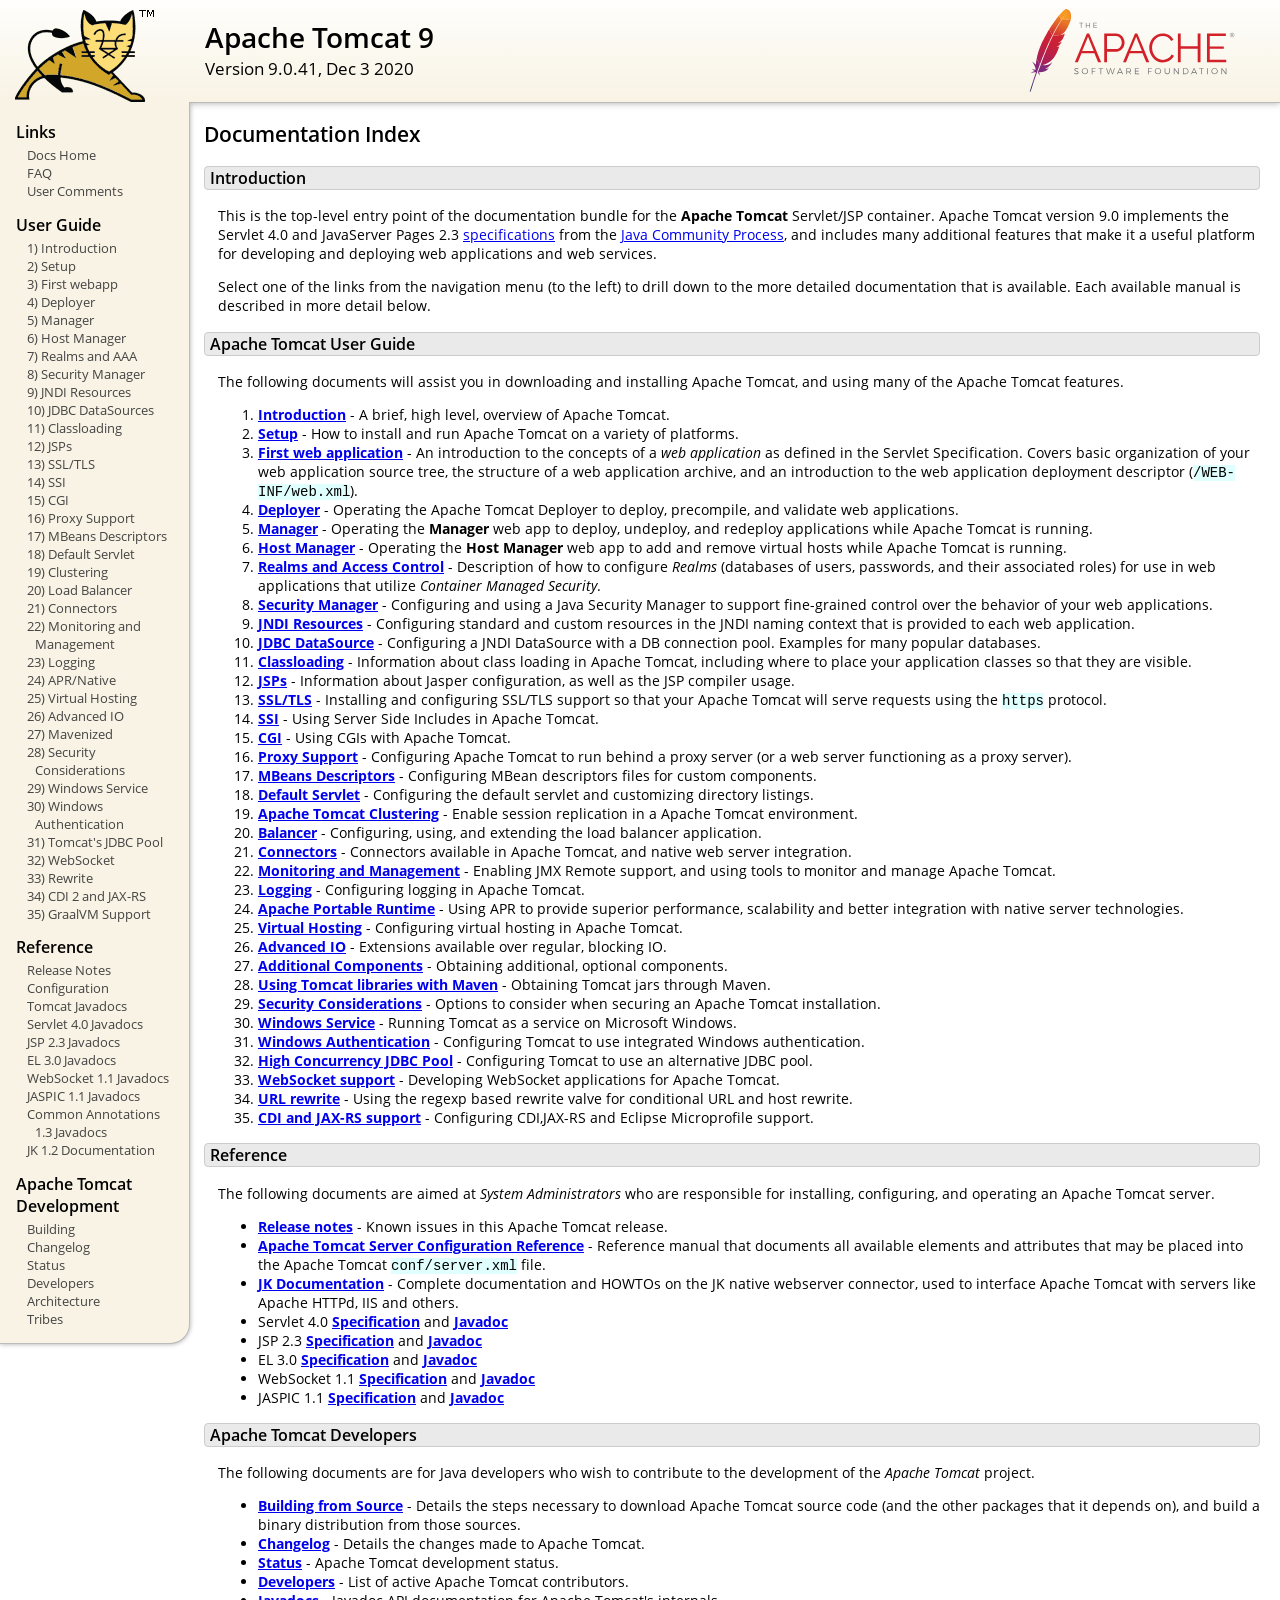
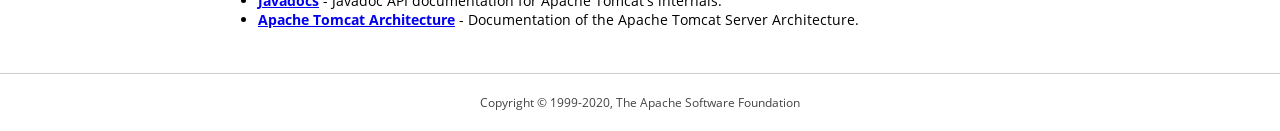
<file: apache-tomcat-9.0.41-windows-x64/apache-tomcat-9.0.41/webapps/docs/index.html>
<!DOCTYPE html SYSTEM "about:legacy-compat">
<html lang="en"><head><META http-equiv="Content-Type" content="text/html; charset=UTF-8"><link href="./images/docs-stylesheet.css" rel="stylesheet" type="text/css"><title>Apache Tomcat 9 (9.0.41) - Documentation Index</title><meta name="author" content="Craig R. McClanahan"><meta name="author" content="Remy Maucherat"><meta name="author" content="Yoav Shapira"></head><body><div id="wrapper"><header><div id="header"><div><div><div class="logo noPrint"><a href="https://tomcat.apache.org/"><img alt="Tomcat Home" src="./images/tomcat.png"></a></div><div style="height: 1px;"></div><div class="asfLogo noPrint"><a href="https://www.apache.org/" target="_blank"><img src="./images/asf-logo.svg" alt="The Apache Software Foundation" style="width: 266px; height: 83px;"></a></div><h1>Apache Tomcat 9</h1><div class="versionInfo">
            Version 9.0.41,
            <time datetime="2020-12-03">Dec 3 2020</time></div><div style="height: 1px;"></div><div style="clear: left;"></div></div></div></div></header><div id="middle"><div><div id="mainLeft" class="noprint"><div><nav><div><h2>Links</h2><ul><li><a href="index.html">Docs Home</a></li><li><a href="https://wiki.apache.org/tomcat/FAQ">FAQ</a></li><li><a href="#comments_section">User Comments</a></li></ul></div><div><h2>User Guide</h2><ul><li><a href="introduction.html">1) Introduction</a></li><li><a href="setup.html">2) Setup</a></li><li><a href="appdev/index.html">3) First webapp</a></li><li><a href="deployer-howto.html">4) Deployer</a></li><li><a href="manager-howto.html">5) Manager</a></li><li><a href="host-manager-howto.html">6) Host Manager</a></li><li><a href="realm-howto.html">7) Realms and AAA</a></li><li><a href="security-manager-howto.html">8) Security Manager</a></li><li><a href="jndi-resources-howto.html">9) JNDI Resources</a></li><li><a href="jndi-datasource-examples-howto.html">10) JDBC DataSources</a></li><li><a href="class-loader-howto.html">11) Classloading</a></li><li><a href="jasper-howto.html">12) JSPs</a></li><li><a href="ssl-howto.html">13) SSL/TLS</a></li><li><a href="ssi-howto.html">14) SSI</a></li><li><a href="cgi-howto.html">15) CGI</a></li><li><a href="proxy-howto.html">16) Proxy Support</a></li><li><a href="mbeans-descriptors-howto.html">17) MBeans Descriptors</a></li><li><a href="default-servlet.html">18) Default Servlet</a></li><li><a href="cluster-howto.html">19) Clustering</a></li><li><a href="balancer-howto.html">20) Load Balancer</a></li><li><a href="connectors.html">21) Connectors</a></li><li><a href="monitoring.html">22) Monitoring and Management</a></li><li><a href="logging.html">23) Logging</a></li><li><a href="apr.html">24) APR/Native</a></li><li><a href="virtual-hosting-howto.html">25) Virtual Hosting</a></li><li><a href="aio.html">26) Advanced IO</a></li><li><a href="maven-jars.html">27) Mavenized</a></li><li><a href="security-howto.html">28) Security Considerations</a></li><li><a href="windows-service-howto.html">29) Windows Service</a></li><li><a href="windows-auth-howto.html">30) Windows Authentication</a></li><li><a href="jdbc-pool.html">31) Tomcat's JDBC Pool</a></li><li><a href="web-socket-howto.html">32) WebSocket</a></li><li><a href="rewrite.html">33) Rewrite</a></li><li><a href="cdi.html">34) CDI 2 and JAX-RS</a></li><li><a href="graal.html">35) GraalVM Support</a></li></ul></div><div><h2>Reference</h2><ul><li><a href="RELEASE-NOTES.txt">Release Notes</a></li><li><a href="config/index.html">Configuration</a></li><li><a href="api/index.html">Tomcat Javadocs</a></li><li><a href="servletapi/index.html">Servlet 4.0 Javadocs</a></li><li><a href="jspapi/index.html">JSP 2.3 Javadocs</a></li><li><a href="elapi/index.html">EL 3.0 Javadocs</a></li><li><a href="websocketapi/index.html">WebSocket 1.1 Javadocs</a></li><li><a href="jaspicapi/index.html">JASPIC 1.1 Javadocs</a></li><li><a href="annotationapi/index.html">Common Annotations 1.3 Javadocs</a></li><li><a href="https://tomcat.apache.org/connectors-doc/">JK 1.2 Documentation</a></li></ul></div><div><h2>Apache Tomcat Development</h2><ul><li><a href="building.html">Building</a></li><li><a href="changelog.html">Changelog</a></li><li><a href="https://wiki.apache.org/tomcat/TomcatVersions">Status</a></li><li><a href="developers.html">Developers</a></li><li><a href="architecture/index.html">Architecture</a></li><li><a href="tribes/introduction.html">Tribes</a></li></ul></div></nav></div></div><div id="mainRight"><div id="content"><h2>Documentation Index</h2><h3 id="Introduction">Introduction</h3><div class="text">

<p>This is the top-level entry point of the documentation bundle for the
<strong>Apache Tomcat</strong> Servlet/JSP container.  Apache Tomcat version
9.0 implements the Servlet 4.0 and JavaServer Pages 2.3
<a href="https://wiki.apache.org/tomcat/Specifications">specifications</a> from the
<a href="https://www.jcp.org">Java Community Process</a>, and includes many
additional features that make it a useful platform for developing and deploying
web applications and web services.</p>

<p>Select one of the links from the navigation menu (to the left) to drill
down to the more detailed documentation that is available.  Each available
manual is described in more detail below.</p>

</div><h3 id="Apache_Tomcat_User_Guide">Apache Tomcat User Guide</h3><div class="text">

<p>The following documents will assist you in downloading and installing
Apache Tomcat, and using many of the Apache Tomcat features.</p>

<ol>
<li><a href="introduction.html"><strong>Introduction</strong></a> - A
    brief, high level, overview of Apache Tomcat.</li>
<li><a href="setup.html"><strong>Setup</strong></a> - How to install and run
    Apache Tomcat on a variety of platforms.</li>
<li><a href="appdev/index.html"><strong>First web application</strong></a>
    - An introduction to the concepts of a <em>web application</em> as defined
    in the Servlet Specification.  Covers basic organization of your web application
    source tree, the structure of a web application archive, and an
    introduction to the web application deployment descriptor
    (<code>/WEB-INF/web.xml</code>).</li>
<li><a href="deployer-howto.html"><strong>Deployer</strong></a> -
    Operating the Apache Tomcat Deployer to deploy, precompile, and validate web
    applications.</li>
<li><a href="manager-howto.html"><strong>Manager</strong></a> -
    Operating the <strong>Manager</strong> web app to deploy, undeploy, and
    redeploy applications while Apache Tomcat is running.</li>
<li><a href="host-manager-howto.html"><strong>Host Manager</strong></a> -
    Operating the <strong>Host Manager</strong> web app to add and remove
    virtual hosts while Apache Tomcat is running.</li>
<li><a href="realm-howto.html"><strong>Realms and Access Control</strong></a>
    - Description of how to configure <em>Realms</em> (databases of users,
    passwords, and their associated roles) for use in web applications that
    utilize <em>Container Managed Security</em>.</li>
<li><a href="security-manager-howto.html"><strong>Security Manager</strong></a>
    - Configuring and using a Java Security Manager to
    support fine-grained control over the behavior of your web applications.
    </li>
<li><a href="jndi-resources-howto.html"><strong>JNDI Resources</strong></a>
    - Configuring standard and custom resources in the JNDI naming context
    that is provided to each web application.</li>
<li><a href="jndi-datasource-examples-howto.html">
    <strong>JDBC DataSource</strong></a>
    - Configuring a JNDI DataSource with a DB connection pool.
    Examples for many popular databases.</li>
<li><a href="class-loader-howto.html"><strong>Classloading</strong></a>
    - Information about class loading in Apache Tomcat, including where to place
    your application classes so that they are visible.</li>
<li><a href="jasper-howto.html"><strong>JSPs</strong></a>
    - Information about Jasper configuration, as well as the JSP compiler
    usage.</li>
<li><a href="ssl-howto.html"><strong>SSL/TLS</strong></a> -
    Installing and configuring SSL/TLS support so that your Apache Tomcat will
    serve requests using the <code>https</code> protocol.</li>
<li><a href="ssi-howto.html"><strong>SSI</strong></a> -
    Using Server Side Includes in Apache Tomcat.</li>
<li><a href="cgi-howto.html"><strong>CGI</strong></a> -
    Using CGIs with Apache Tomcat.</li>
<li><a href="proxy-howto.html"><strong>Proxy Support</strong></a> -
    Configuring Apache Tomcat to run behind a proxy server (or a web server
    functioning as a proxy server).</li>
<li><a href="mbeans-descriptors-howto.html"><strong>MBeans Descriptors</strong></a> -
    Configuring MBean descriptors files for custom components.</li>
<li><a href="default-servlet.html"><strong>Default Servlet</strong></a> -
    Configuring the default servlet and customizing directory listings.</li>
<li><a href="cluster-howto.html"><strong>Apache Tomcat Clustering</strong></a> -
    Enable session replication in a Apache Tomcat environment.</li>
<li><a href="balancer-howto.html"><strong>Balancer</strong></a> -
    Configuring, using, and extending the load balancer application.</li>
<li><a href="connectors.html"><strong>Connectors</strong></a> -
    Connectors available in Apache Tomcat, and native web server integration.</li>
<li><a href="monitoring.html"><strong>Monitoring and Management</strong></a> -
    Enabling JMX Remote support, and using tools to monitor and manage Apache Tomcat.</li>
<li><a href="logging.html"><strong>Logging</strong></a> -
    Configuring logging in Apache Tomcat.</li>
<li><a href="apr.html"><strong>Apache Portable Runtime</strong></a> -
    Using APR to provide superior performance, scalability and better
    integration with native server technologies.</li>
<li><a href="virtual-hosting-howto.html"><strong>Virtual Hosting</strong></a> -
    Configuring virtual hosting in Apache Tomcat.</li>
<li><a href="aio.html"><strong>Advanced IO</strong></a> -
    Extensions available over regular, blocking IO.</li>
<li><a href="extras.html"><strong>Additional Components</strong></a> -
    Obtaining additional, optional components.</li>
<li><a href="maven-jars.html"><strong>Using Tomcat libraries with Maven</strong></a> -
    Obtaining Tomcat jars through Maven.</li>
<li><a href="security-howto.html"><strong>Security Considerations</strong></a> -
    Options to consider when securing an Apache Tomcat installation.</li>
<li><a href="windows-service-howto.html"><strong>Windows Service</strong></a> -
    Running Tomcat as a service on Microsoft Windows.</li>
<li><a href="windows-auth-howto.html"><strong>Windows Authentication</strong></a> -
    Configuring Tomcat to use integrated Windows authentication.</li>
<li><a href="jdbc-pool.html"><strong>High Concurrency JDBC Pool</strong></a> -
    Configuring Tomcat to use an alternative JDBC pool.</li>
<li><a href="web-socket-howto.html"><strong>WebSocket support</strong></a> -
    Developing WebSocket applications for Apache Tomcat.</li>
<li><a href="rewrite.html"><strong>URL rewrite</strong></a> -
    Using the regexp based rewrite valve for conditional URL and host rewrite.</li>
<li><a href="cdi.html"><strong>CDI and JAX-RS support</strong></a> -
    Configuring CDI,JAX-RS and Eclipse Microprofile support.</li>
</ol>

</div><h3 id="Reference">Reference</h3><div class="text">

<p>The following documents are aimed at <em>System Administrators</em> who
are responsible for installing, configuring, and operating an Apache Tomcat server.
</p>
<ul>
<li><a href="RELEASE-NOTES.txt"><strong>Release notes</strong></a>
    - Known issues in this Apache Tomcat release.
    </li>
<li><a href="config/index.html"><strong>Apache Tomcat Server Configuration Reference</strong></a>
    - Reference manual that documents all available elements and attributes
      that may be placed into the Apache Tomcat <code>conf/server.xml</code> file.
    </li>
<li><a href="https://tomcat.apache.org/connectors-doc/index.html"><strong>JK Documentation</strong></a>
    - Complete documentation and HOWTOs on the JK native webserver connector,
      used to interface Apache Tomcat with servers like Apache HTTPd, IIS
      and others.</li>
<li>Servlet 4.0
    <a href="https://jcp.org/aboutJava/communityprocess/final/jsr369/index.html">
    <strong>Specification</strong></a> and
    <a href="https://javaee.github.io/javaee-spec/javadocs/javax/servlet/package-summary.html">
    <strong>Javadoc</strong></a>
    </li>
<li>JSP 2.3
    <a href="https://jcp.org/aboutJava/communityprocess/mrel/jsr245/index2.html">
    <strong>Specification</strong></a> and
    <a href="http://docs.oracle.com/javaee/7/api/javax/servlet/jsp/package-summary.html">
    <strong>Javadoc</strong></a>
    </li>
<li>EL 3.0
    <a href="https://jcp.org/aboutJava/communityprocess/final/jsr341/index.html">
    <strong>Specification</strong></a> and
    <a href="http://docs.oracle.com/javaee/7/api/javax/el/package-summary.html">
    <strong>Javadoc</strong></a>
    </li>
<li>WebSocket 1.1
    <a href="https://jcp.org/aboutJava/communityprocess/mrel/jsr356/index.html">
    <strong>Specification</strong></a> and
    <a href="http://docs.oracle.com/javaee/7/api/javax/websocket/package-summary.html">
    <strong>Javadoc</strong></a>
    </li>
<li>JASPIC 1.1
    <a href="https://jcp.org/aboutJava/communityprocess/mrel/jsr196/index.html">
    <strong>Specification</strong></a> and
    <a href="http://docs.oracle.com/javaee/7/api/javax/security/auth/message/package-summary.html">
    <strong>Javadoc</strong></a>
    </li>
</ul>

</div><h3 id="Apache_Tomcat_Developers">Apache Tomcat Developers</h3><div class="text">

<p>The following documents are for Java developers who wish to contribute to
the development of the <em>Apache Tomcat</em> project.</p>
<ul>
<li><a href="building.html"><strong>Building from Source</strong></a> -
    Details the steps necessary to download Apache Tomcat source code (and the
    other packages that it depends on), and build a binary distribution from
    those sources.
    </li>
<li><a href="changelog.html"><strong>Changelog</strong></a> - Details the
    changes made to Apache Tomcat.
    </li>
<li><a href="https://wiki.apache.org/tomcat/TomcatVersions"><strong>Status</strong></a> -
    Apache Tomcat development status.
    </li>
<li><a href="developers.html"><strong>Developers</strong></a> - List of active
    Apache Tomcat contributors.
    </li>
<li><a href="api/index.html"><strong>Javadocs</strong></a>
    - Javadoc API documentation for Apache Tomcat's internals.</li>
<li><a href="architecture/index.html"><strong>Apache Tomcat Architecture</strong></a>
    - Documentation of the Apache Tomcat Server Architecture.</li>
</ul>

</div></div></div></div></div><footer><div id="footer">
    Copyright &copy; 1999-2020, The Apache Software Foundation
    </div></footer></div></body></html>
</file>
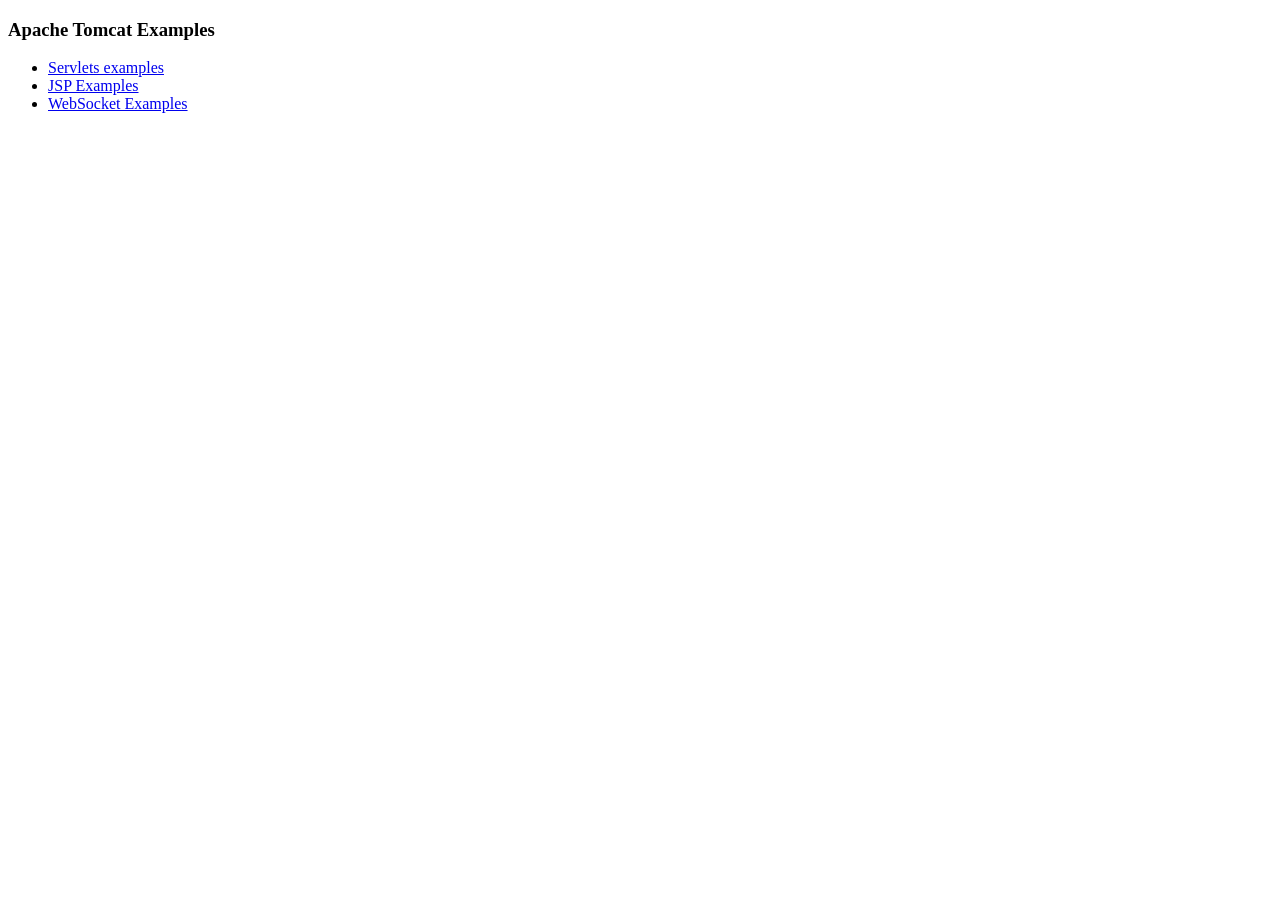
<file: apache-tomcat-9.0.41-windows-x64/apache-tomcat-9.0.41/webapps/examples/index.html>
<!--
  Licensed to the Apache Software Foundation (ASF) under one or more
  contributor license agreements.  See the NOTICE file distributed with
  this work for additional information regarding copyright ownership.
  The ASF licenses this file to You under the Apache License, Version 2.0
  (the "License"); you may not use this file except in compliance with
  the License.  You may obtain a copy of the License at

      http://www.apache.org/licenses/LICENSE-2.0

  Unless required by applicable law or agreed to in writing, software
  distributed under the License is distributed on an "AS IS" BASIS,
  WITHOUT WARRANTIES OR CONDITIONS OF ANY KIND, either express or implied.
  See the License for the specific language governing permissions and
  limitations under the License.
-->
<!DOCTYPE HTML><html lang="en"><head>
<meta charset="UTF-8">
<title>Apache Tomcat Examples</title>
</head>
<body>
<p>
<h3>Apache Tomcat Examples</H3>
<p></p>
<ul>
<li><a href="servlets">Servlets examples</a></li>
<li><a href="jsp">JSP Examples</a></li>
<li><a href="websocket/index.xhtml">WebSocket Examples</a></li>
</ul>
</body></html>
</file>
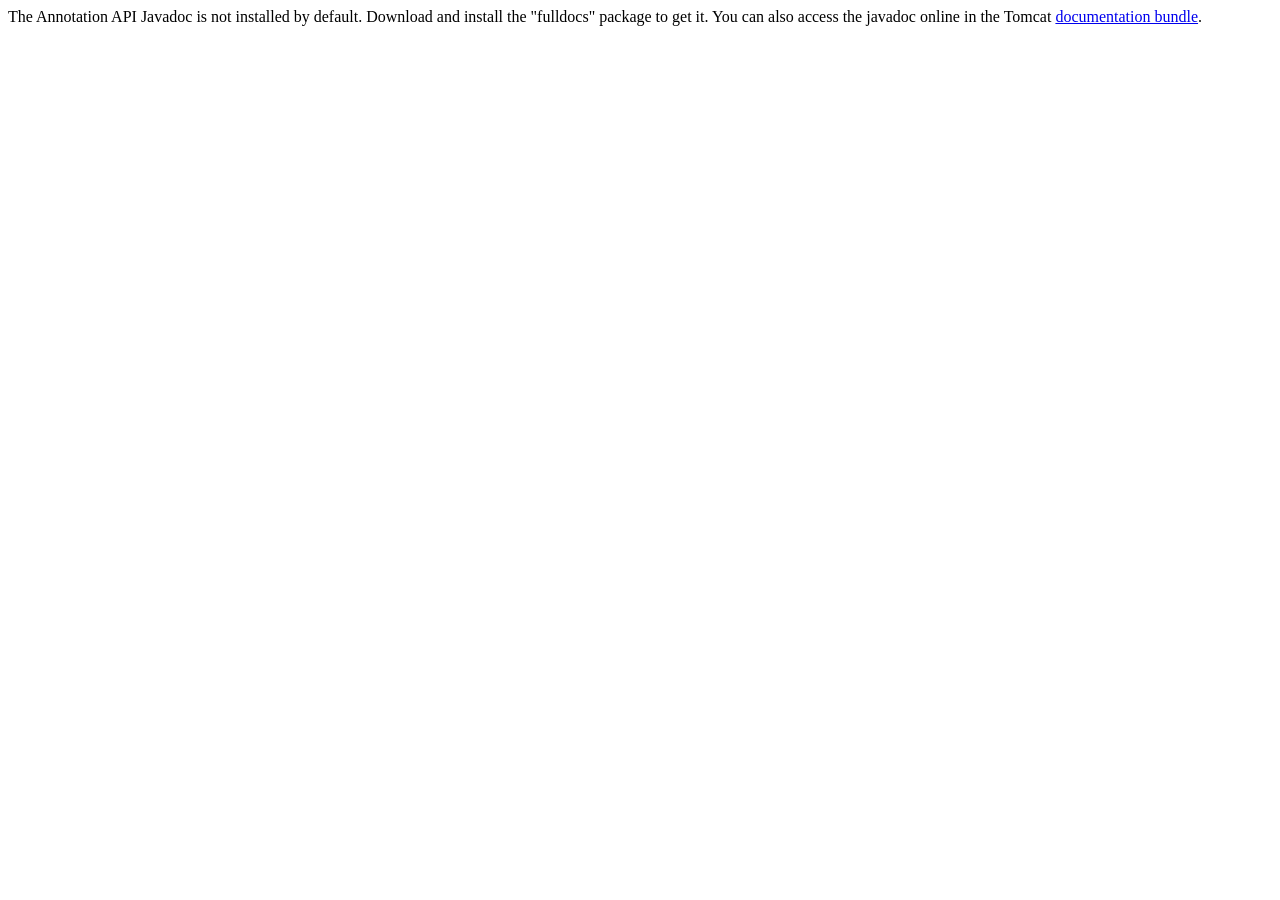
<file: apache-tomcat-9.0.41-windows-x64/apache-tomcat-9.0.41/webapps/docs/annotationapi/index.html>
<!--
  Licensed to the Apache Software Foundation (ASF) under one or more
  contributor license agreements.  See the NOTICE file distributed with
  this work for additional information regarding copyright ownership.
  The ASF licenses this file to You under the Apache License, Version 2.0
  (the "License"); you may not use this file except in compliance with
  the License.  You may obtain a copy of the License at

      http://www.apache.org/licenses/LICENSE-2.0

  Unless required by applicable law or agreed to in writing, software
  distributed under the License is distributed on an "AS IS" BASIS,
  WITHOUT WARRANTIES OR CONDITIONS OF ANY KIND, either express or implied.
  See the License for the specific language governing permissions and
  limitations under the License.
-->
<!DOCTYPE html>
<html>
<head>
    <meta charset="UTF-8" />
    <title>API docs</title>
</head>

<body>

The Annotation API Javadoc is not installed by default. Download and install
the "fulldocs" package to get it.

You can also access the javadoc online in the Tomcat
<a href="https://tomcat.apache.org/tomcat-9.0-doc/">
    documentation bundle</a>.

</body>
</html>
</file>
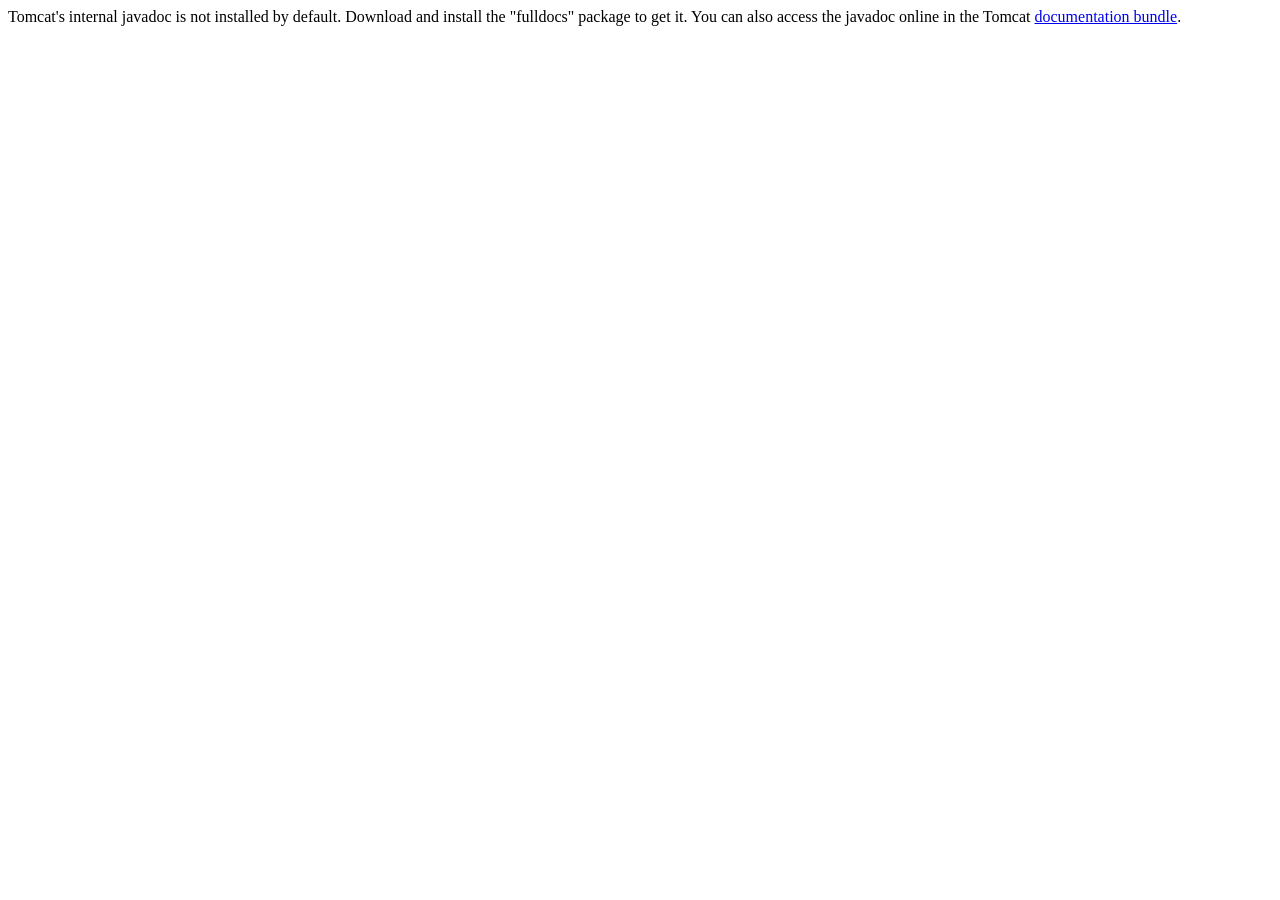
<file: apache-tomcat-9.0.41-windows-x64/apache-tomcat-9.0.41/webapps/docs/api/index.html>
<!--
  Licensed to the Apache Software Foundation (ASF) under one or more
  contributor license agreements.  See the NOTICE file distributed with
  this work for additional information regarding copyright ownership.
  The ASF licenses this file to You under the Apache License, Version 2.0
  (the "License"); you may not use this file except in compliance with
  the License.  You may obtain a copy of the License at

      http://www.apache.org/licenses/LICENSE-2.0

  Unless required by applicable law or agreed to in writing, software
  distributed under the License is distributed on an "AS IS" BASIS,
  WITHOUT WARRANTIES OR CONDITIONS OF ANY KIND, either express or implied.
  See the License for the specific language governing permissions and
  limitations under the License.
-->
<!DOCTYPE html>
<html>
    <head>
    <meta charset="UTF-8" />
    <title>API docs</title>
</head>

<body>

Tomcat's internal javadoc is not installed by default. Download and install
the "fulldocs" package to get it.

You can also access the javadoc online in the Tomcat
<a href="https://tomcat.apache.org/tomcat-9.0-doc/">
documentation bundle</a>.

</body>
</html>
</file>
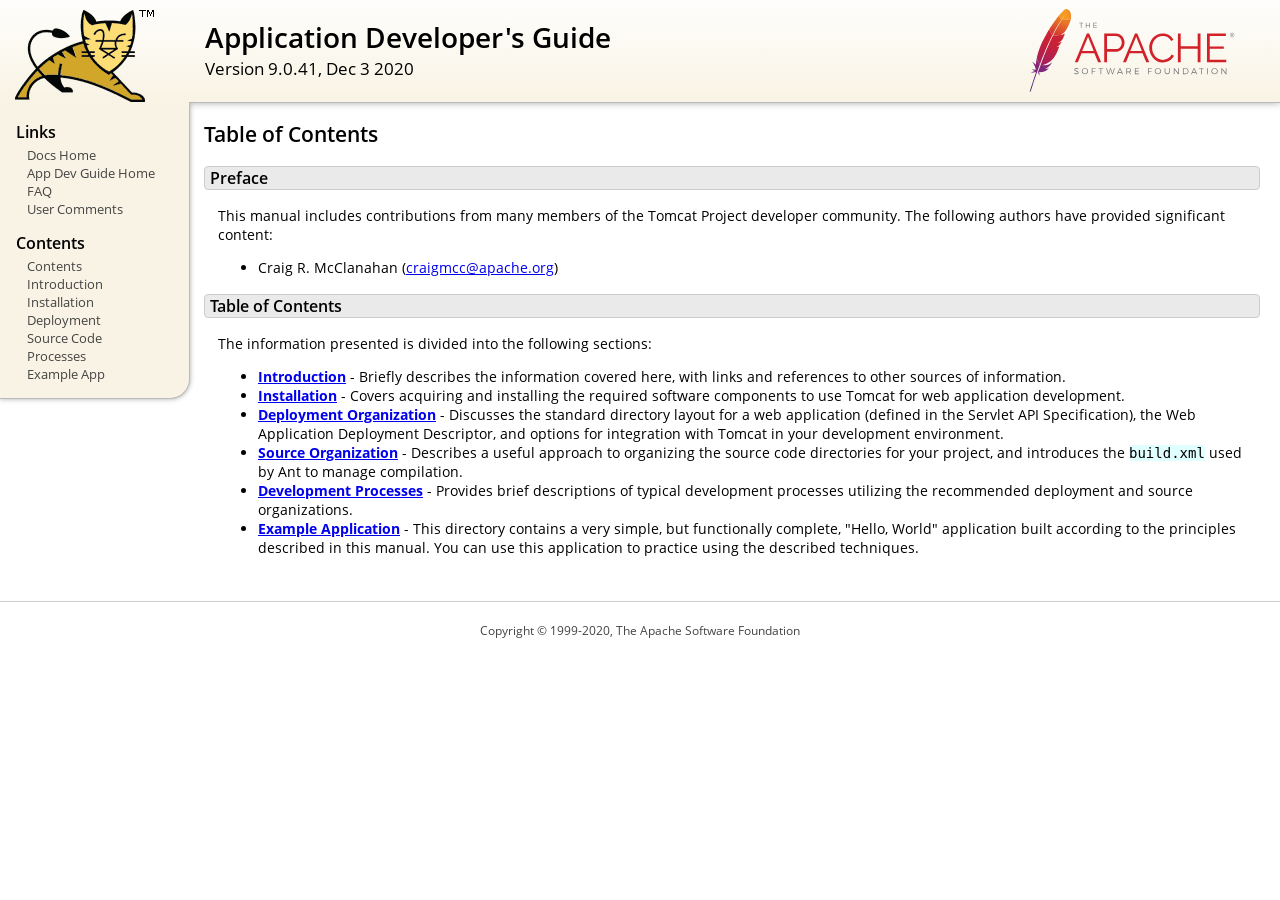
<file: apache-tomcat-9.0.41-windows-x64/apache-tomcat-9.0.41/webapps/docs/appdev/index.html>
<!DOCTYPE html SYSTEM "about:legacy-compat">
<html lang="en"><head><META http-equiv="Content-Type" content="text/html; charset=UTF-8"><link href="../images/docs-stylesheet.css" rel="stylesheet" type="text/css"><title>Application Developer's Guide (9.0.41) - Table of Contents</title><meta name="author" content="Craig R. McClanahan"></head><body><div id="wrapper"><header><div id="header"><div><div><div class="logo noPrint"><a href="https://tomcat.apache.org/"><img alt="Tomcat Home" src="../images/tomcat.png"></a></div><div style="height: 1px;"></div><div class="asfLogo noPrint"><a href="https://www.apache.org/" target="_blank"><img src="../images/asf-logo.svg" alt="The Apache Software Foundation" style="width: 266px; height: 83px;"></a></div><h1>Application Developer's Guide</h1><div class="versionInfo">
            Version 9.0.41,
            <time datetime="2020-12-03">Dec 3 2020</time></div><div style="height: 1px;"></div><div style="clear: left;"></div></div></div></div></header><div id="middle"><div><div id="mainLeft" class="noprint"><div><nav><div><h2>Links</h2><ul><li><a href="../index.html">Docs Home</a></li><li><a href="index.html">App Dev Guide Home</a></li><li><a href="https://wiki.apache.org/tomcat/FAQ">FAQ</a></li><li><a href="#comments_section">User Comments</a></li></ul></div><div><h2>Contents</h2><ul><li><a href="index.html">Contents</a></li><li><a href="introduction.html">Introduction</a></li><li><a href="installation.html">Installation</a></li><li><a href="deployment.html">Deployment</a></li><li><a href="source.html">Source Code</a></li><li><a href="processes.html">Processes</a></li><li><a href="sample/">Example App</a></li></ul></div></nav></div></div><div id="mainRight"><div id="content"><h2>Table of Contents</h2><h3 id="Preface">Preface</h3><div class="text">

<p>This manual includes contributions from many members of the Tomcat Project
developer community.  The following authors have provided significant content:
</p>
<ul>
<li>Craig R. McClanahan
    (<a href="mailto:craigmcc@apache.org">craigmcc@apache.org</a>)</li>
</ul>

</div><h3 id="Table_of_Contents">Table of Contents</h3><div class="text">

<p>The information presented is divided into the following sections:</p>
<ul>
<li><a href="introduction.html"><strong>Introduction</strong></a> -
    Briefly describes the information covered here, with
    links and references to other sources of information.</li>
<li><a href="installation.html"><strong>Installation</strong></a> -
    Covers acquiring and installing the required software
    components to use Tomcat for web application development.</li>
<li><a href="deployment.html"><strong>Deployment Organization</strong></a> -
    Discusses the standard directory layout for a web application
    (defined in the Servlet API Specification), the Web Application
    Deployment Descriptor, and options for integration with Tomcat
    in your development environment.</li>
<li><a href="source.html"><strong>Source Organization</strong></a> -
    Describes a useful approach to organizing the source code
    directories for your project, and introduces the
    <code>build.xml</code> used by Ant to manage compilation.</li>
<li><a href="processes.html"><strong>Development Processes</strong></a> -
    Provides brief descriptions of typical development processes
    utilizing the recommended deployment and source organizations.</li>
<li><a href="sample/" target="_blank"><strong>Example Application</strong></a> -
    This directory contains a very simple, but functionally complete,
    "Hello, World" application built according to the principles
    described in this manual.  You can use this application to
    practice using the described techniques.</li>
</ul>

</div></div></div></div></div><footer><div id="footer">
    Copyright &copy; 1999-2020, The Apache Software Foundation
    </div></footer></div></body></html>
</file>
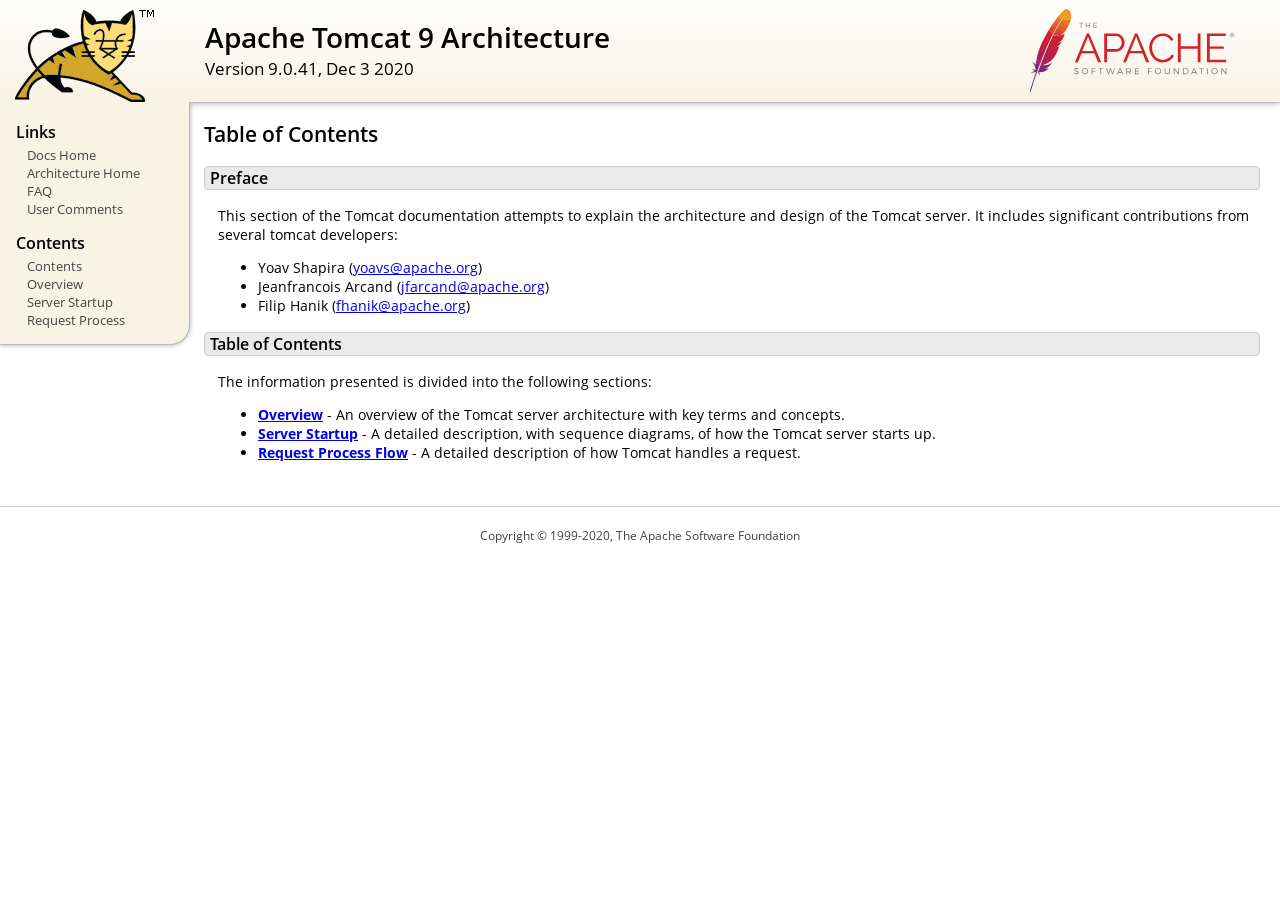
<file: apache-tomcat-9.0.41-windows-x64/apache-tomcat-9.0.41/webapps/docs/architecture/index.html>
<!DOCTYPE html SYSTEM "about:legacy-compat">
<html lang="en"><head><META http-equiv="Content-Type" content="text/html; charset=UTF-8"><link href="../images/docs-stylesheet.css" rel="stylesheet" type="text/css"><title>Apache Tomcat 9 Architecture (9.0.41) - Table of Contents</title><meta name="author" content="Yoav Shapira"></head><body><div id="wrapper"><header><div id="header"><div><div><div class="logo noPrint"><a href="https://tomcat.apache.org/"><img alt="Tomcat Home" src="../images/tomcat.png"></a></div><div style="height: 1px;"></div><div class="asfLogo noPrint"><a href="https://www.apache.org/" target="_blank"><img src="../images/asf-logo.svg" alt="The Apache Software Foundation" style="width: 266px; height: 83px;"></a></div><h1>Apache Tomcat 9 Architecture</h1><div class="versionInfo">
            Version 9.0.41,
            <time datetime="2020-12-03">Dec 3 2020</time></div><div style="height: 1px;"></div><div style="clear: left;"></div></div></div></div></header><div id="middle"><div><div id="mainLeft" class="noprint"><div><nav><div><h2>Links</h2><ul><li><a href="../index.html">Docs Home</a></li><li><a href="index.html">Architecture Home</a></li><li><a href="https://wiki.apache.org/tomcat/FAQ">FAQ</a></li><li><a href="#comments_section">User Comments</a></li></ul></div><div><h2>Contents</h2><ul><li><a href="index.html">Contents</a></li><li><a href="overview.html">Overview</a></li><li><a href="startup.html">Server Startup</a></li><li><a href="requestProcess.html">Request Process</a></li></ul></div></nav></div></div><div id="mainRight"><div id="content"><h2>Table of Contents</h2><h3 id="Preface">Preface</h3><div class="text">

<p>This section of the Tomcat documentation attempts to explain
the architecture and design of the Tomcat server.  It includes significant
contributions from several tomcat developers:
</p>
<ul>
<li>Yoav Shapira
    (<a href="mailto:yoavs@apache.org">yoavs@apache.org</a>)</li>
<li>Jeanfrancois Arcand
    (<a href="mailto:jfarcand@apache.org">jfarcand@apache.org</a>)</li>
<li>Filip Hanik
    (<a href="mailto:fhanik@apache.org">fhanik@apache.org</a>)</li>
</ul>

</div><h3 id="Table_of_Contents">Table of Contents</h3><div class="text">

<p>The information presented is divided into the following sections:</p>
<ul>
<li><a href="overview.html"><strong>Overview</strong></a> -
    An overview of the Tomcat server architecture with key terms
    and concepts.</li>
<li><a href="startup.html"><strong>Server Startup</strong></a> -
    A detailed description, with sequence diagrams, of how the Tomcat
    server starts up.</li>
<li><a href="requestProcess.html"><strong>Request Process Flow</strong></a> -
    A detailed description of how Tomcat handles a request.</li>
</ul>

</div></div></div></div></div><footer><div id="footer">
    Copyright &copy; 1999-2020, The Apache Software Foundation
    </div></footer></div></body></html>
</file>
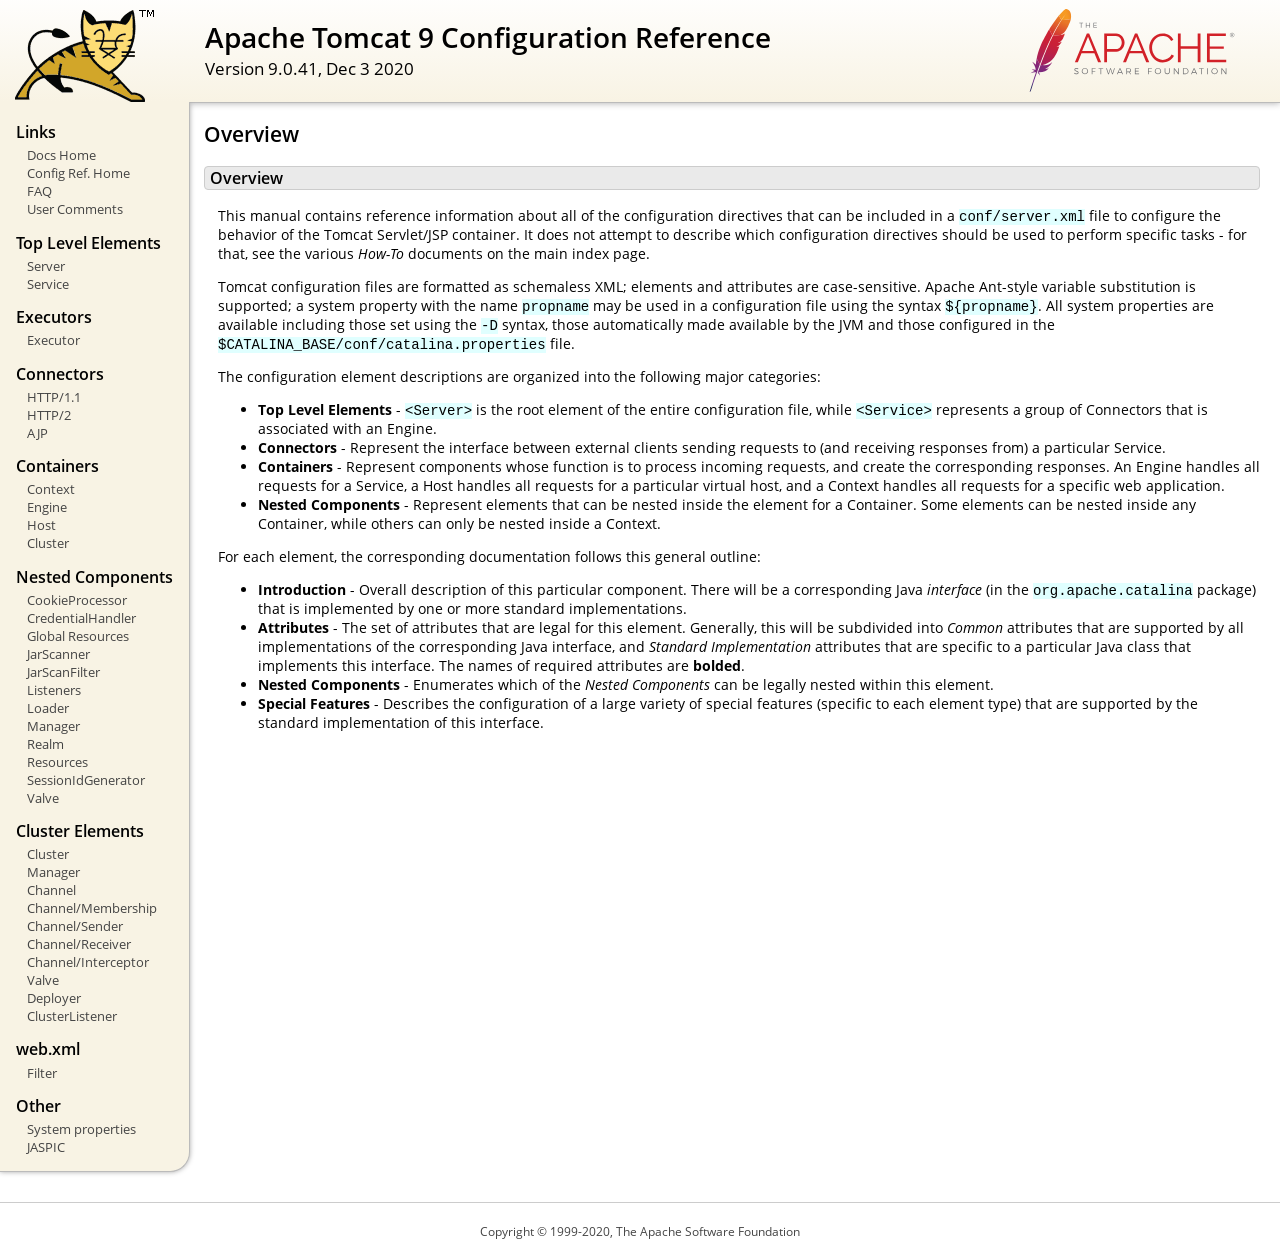
<file: apache-tomcat-9.0.41-windows-x64/apache-tomcat-9.0.41/webapps/docs/config/index.html>
<!DOCTYPE html SYSTEM "about:legacy-compat">
<html lang="en"><head><META http-equiv="Content-Type" content="text/html; charset=UTF-8"><link href="../images/docs-stylesheet.css" rel="stylesheet" type="text/css"><title>Apache Tomcat 9 Configuration Reference (9.0.41) - Overview</title><meta name="author" content="Craig R. McClanahan"></head><body><div id="wrapper"><header><div id="header"><div><div><div class="logo noPrint"><a href="https://tomcat.apache.org/"><img alt="Tomcat Home" src="../images/tomcat.png"></a></div><div style="height: 1px;"></div><div class="asfLogo noPrint"><a href="https://www.apache.org/" target="_blank"><img src="../images/asf-logo.svg" alt="The Apache Software Foundation" style="width: 266px; height: 83px;"></a></div><h1>Apache Tomcat 9 Configuration Reference</h1><div class="versionInfo">
            Version 9.0.41,
            <time datetime="2020-12-03">Dec 3 2020</time></div><div style="height: 1px;"></div><div style="clear: left;"></div></div></div></div></header><div id="middle"><div><div id="mainLeft" class="noprint"><div><nav><div><h2>Links</h2><ul><li><a href="../index.html">Docs Home</a></li><li><a href="index.html">Config Ref. Home</a></li><li><a href="https://wiki.apache.org/tomcat/FAQ">FAQ</a></li><li><a href="#comments_section">User Comments</a></li></ul></div><div><h2>Top Level Elements</h2><ul><li><a href="server.html">Server</a></li><li><a href="service.html">Service</a></li></ul></div><div><h2>Executors</h2><ul><li><a href="executor.html">Executor</a></li></ul></div><div><h2>Connectors</h2><ul><li><a href="http.html">HTTP/1.1</a></li><li><a href="http2.html">HTTP/2</a></li><li><a href="ajp.html">AJP</a></li></ul></div><div><h2>Containers</h2><ul><li><a href="context.html">Context</a></li><li><a href="engine.html">Engine</a></li><li><a href="host.html">Host</a></li><li><a href="cluster.html">Cluster</a></li></ul></div><div><h2>Nested Components</h2><ul><li><a href="cookie-processor.html">CookieProcessor</a></li><li><a href="credentialhandler.html">CredentialHandler</a></li><li><a href="globalresources.html">Global Resources</a></li><li><a href="jar-scanner.html">JarScanner</a></li><li><a href="jar-scan-filter.html">JarScanFilter</a></li><li><a href="listeners.html">Listeners</a></li><li><a href="loader.html">Loader</a></li><li><a href="manager.html">Manager</a></li><li><a href="realm.html">Realm</a></li><li><a href="resources.html">Resources</a></li><li><a href="sessionidgenerator.html">SessionIdGenerator</a></li><li><a href="valve.html">Valve</a></li></ul></div><div><h2>Cluster Elements</h2><ul><li><a href="cluster.html">Cluster</a></li><li><a href="cluster-manager.html">Manager</a></li><li><a href="cluster-channel.html">Channel</a></li><li><a href="cluster-membership.html">Channel/Membership</a></li><li><a href="cluster-sender.html">Channel/Sender</a></li><li><a href="cluster-receiver.html">Channel/Receiver</a></li><li><a href="cluster-interceptor.html">Channel/Interceptor</a></li><li><a href="cluster-valve.html">Valve</a></li><li><a href="cluster-deployer.html">Deployer</a></li><li><a href="cluster-listener.html">ClusterListener</a></li></ul></div><div><h2>web.xml</h2><ul><li><a href="filter.html">Filter</a></li></ul></div><div><h2>Other</h2><ul><li><a href="systemprops.html">System properties</a></li><li><a href="jaspic.html">JASPIC</a></li></ul></div></nav></div></div><div id="mainRight"><div id="content"><h2>Overview</h2><h3 id="Overview">Overview</h3><div class="text">

<p>This manual contains reference information about all of the configuration
directives that can be included in a <code>conf/server.xml</code> file to
configure the behavior of the Tomcat Servlet/JSP container.  It does not
attempt to describe which configuration directives should be used to perform
specific tasks - for that, see the various <em>How-To</em> documents on the
main index page.</p>

<p>Tomcat configuration files are formatted as schemaless XML; elements and
attributes are case-sensitive. Apache Ant-style variable substitution
is supported; a system property with the name <code>propname</code> may be
used in a configuration file using the syntax <code>${propname}</code>. All
system properties are available including those set using the <code>-D</code>
syntax, those automatically made available by the JVM and those configured in
the <code>$CATALINA_BASE/conf/catalina.properties</code> file.
</p>

<p>The configuration element descriptions are organized into the following
major categories:</p>
<ul>
<li><strong>Top Level Elements</strong> - <code>&lt;Server&gt;</code> is the
    root element of the entire configuration file, while
    <code>&lt;Service&gt;</code> represents a group of Connectors that is
    associated with an Engine.</li>
<li><strong>Connectors</strong> - Represent the interface between external
    clients sending requests to (and receiving responses from) a particular
    Service.</li>
<li><strong>Containers</strong> - Represent components whose function is to
    process incoming requests, and create the corresponding responses.
    An Engine handles all requests for a Service, a Host handles all requests
    for a particular virtual host, and a Context handles all requests for a
    specific web application.</li>
<li><strong>Nested Components</strong> - Represent elements that can be
    nested inside the element for a Container.  Some elements can be nested
    inside any Container, while others can only be nested inside a
    Context.</li>
</ul>

<p>For each element, the corresponding documentation follows this general
outline:</p>
<ul>
<li><strong>Introduction</strong> - Overall description of this particular
    component.  There will be a corresponding Java <em>interface</em> (in
    the <code>org.apache.catalina</code> package) that is implemented by one
    or more standard implementations.</li>
<li><strong>Attributes</strong> - The set of attributes that are legal for
    this element.  Generally, this will be subdivided into <em>Common</em>
    attributes that are supported by all implementations of the corresponding
    Java interface, and <em>Standard Implementation</em> attributes that are
    specific to a particular Java class that implements this interface.
    The names of required attributes are <strong>bolded</strong>.</li>
<li><strong>Nested Components</strong> - Enumerates which of the <em>Nested
    Components</em> can be legally nested within this element.</li>
<li><strong>Special Features</strong> - Describes the configuration of a large
    variety of special features (specific to each element type) that are
    supported by the standard implementation of this interface.</li>
</ul>

</div></div></div></div></div><footer><div id="footer">
    Copyright &copy; 1999-2020, The Apache Software Foundation
    </div></footer></div></body></html>
</file>
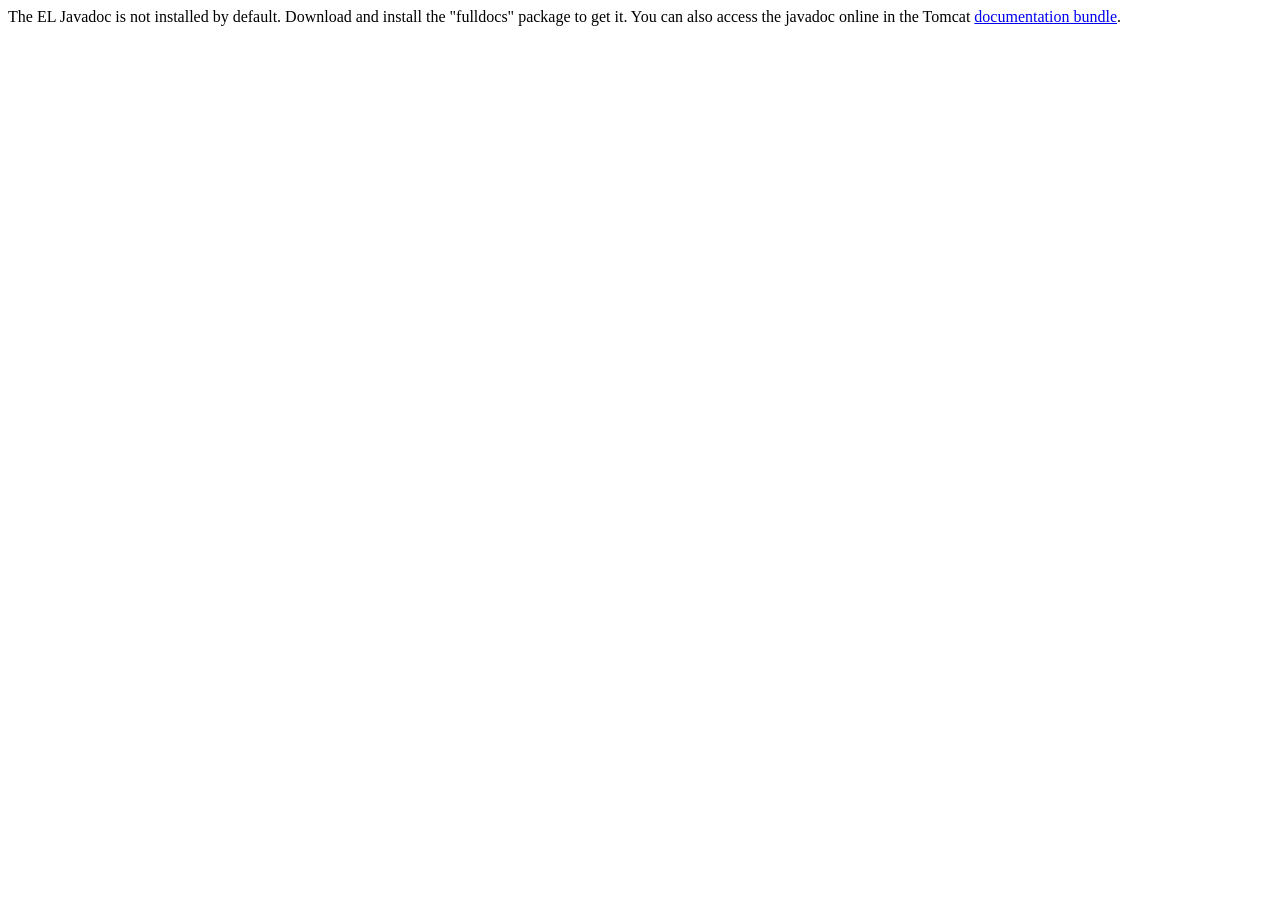
<file: apache-tomcat-9.0.41-windows-x64/apache-tomcat-9.0.41/webapps/docs/elapi/index.html>
<!--
  Licensed to the Apache Software Foundation (ASF) under one or more
  contributor license agreements.  See the NOTICE file distributed with
  this work for additional information regarding copyright ownership.
  The ASF licenses this file to You under the Apache License, Version 2.0
  (the "License"); you may not use this file except in compliance with
  the License.  You may obtain a copy of the License at

      http://www.apache.org/licenses/LICENSE-2.0

  Unless required by applicable law or agreed to in writing, software
  distributed under the License is distributed on an "AS IS" BASIS,
  WITHOUT WARRANTIES OR CONDITIONS OF ANY KIND, either express or implied.
  See the License for the specific language governing permissions and
  limitations under the License.
-->
<!DOCTYPE html>
<html>
    <head>
    <meta charset="UTF-8" />
    <title>API docs</title>
</head>

<body>

The EL Javadoc is not installed by default. Download and install
the "fulldocs" package to get it.

You can also access the javadoc online in the Tomcat
<a href="https://tomcat.apache.org/tomcat-9.0-doc/">
documentation bundle</a>.

</body>
</html>
</file>
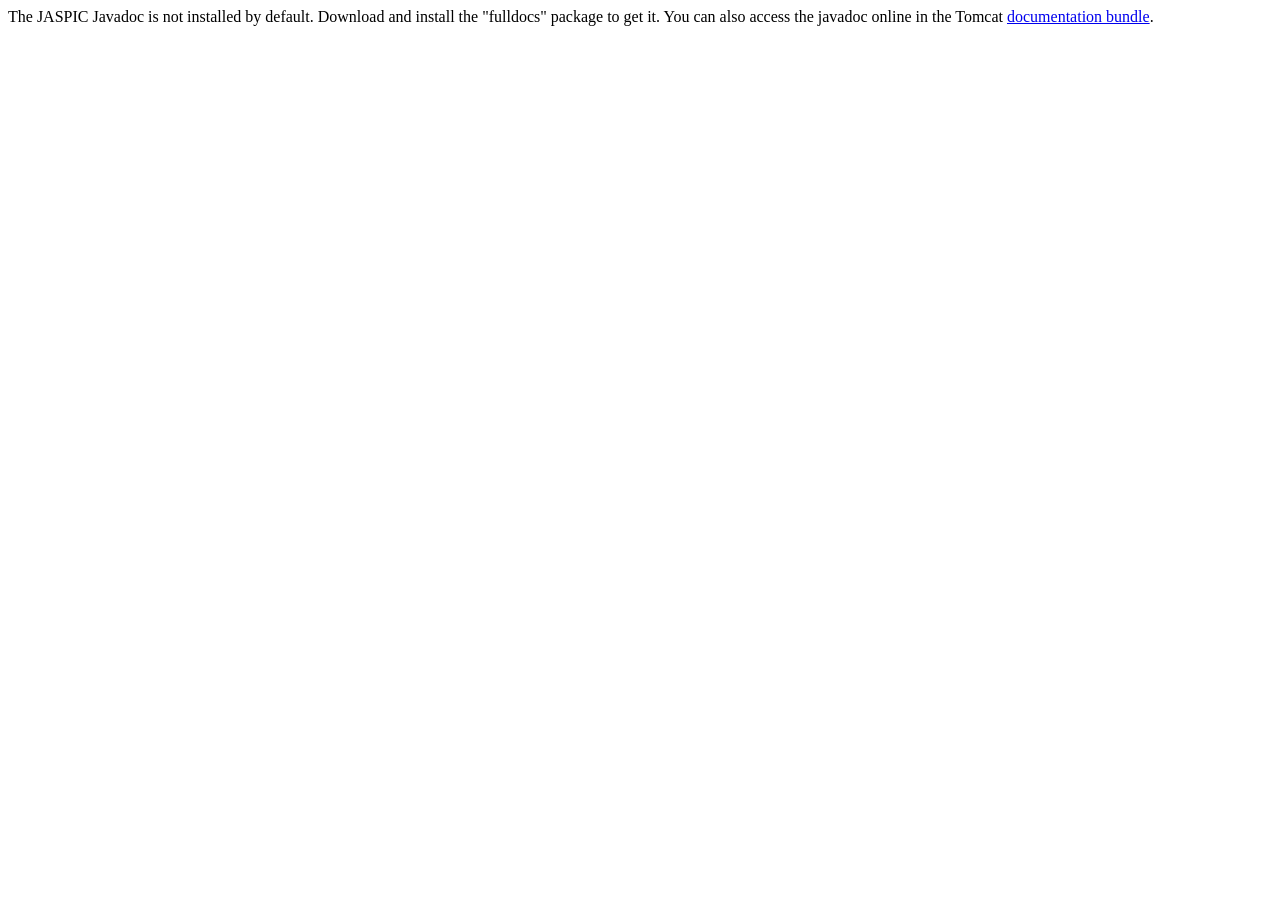
<file: apache-tomcat-9.0.41-windows-x64/apache-tomcat-9.0.41/webapps/docs/jaspicapi/index.html>
<!--
  Licensed to the Apache Software Foundation (ASF) under one or more
  contributor license agreements.  See the NOTICE file distributed with
  this work for additional information regarding copyright ownership.
  The ASF licenses this file to You under the Apache License, Version 2.0
  (the "License"); you may not use this file except in compliance with
  the License.  You may obtain a copy of the License at

      http://www.apache.org/licenses/LICENSE-2.0

  Unless required by applicable law or agreed to in writing, software
  distributed under the License is distributed on an "AS IS" BASIS,
  WITHOUT WARRANTIES OR CONDITIONS OF ANY KIND, either express or implied.
  See the License for the specific language governing permissions and
  limitations under the License.
-->
<!DOCTYPE html>
<html>
<head>
    <meta charset="UTF-8" />
    <title>API docs</title>
</head>

<body>

The JASPIC Javadoc is not installed by default. Download and install
the "fulldocs" package to get it.

You can also access the javadoc online in the Tomcat
<a href="https://tomcat.apache.org/tomcat-9.0-doc/">
    documentation bundle</a>.

</body>
</html>
</file>
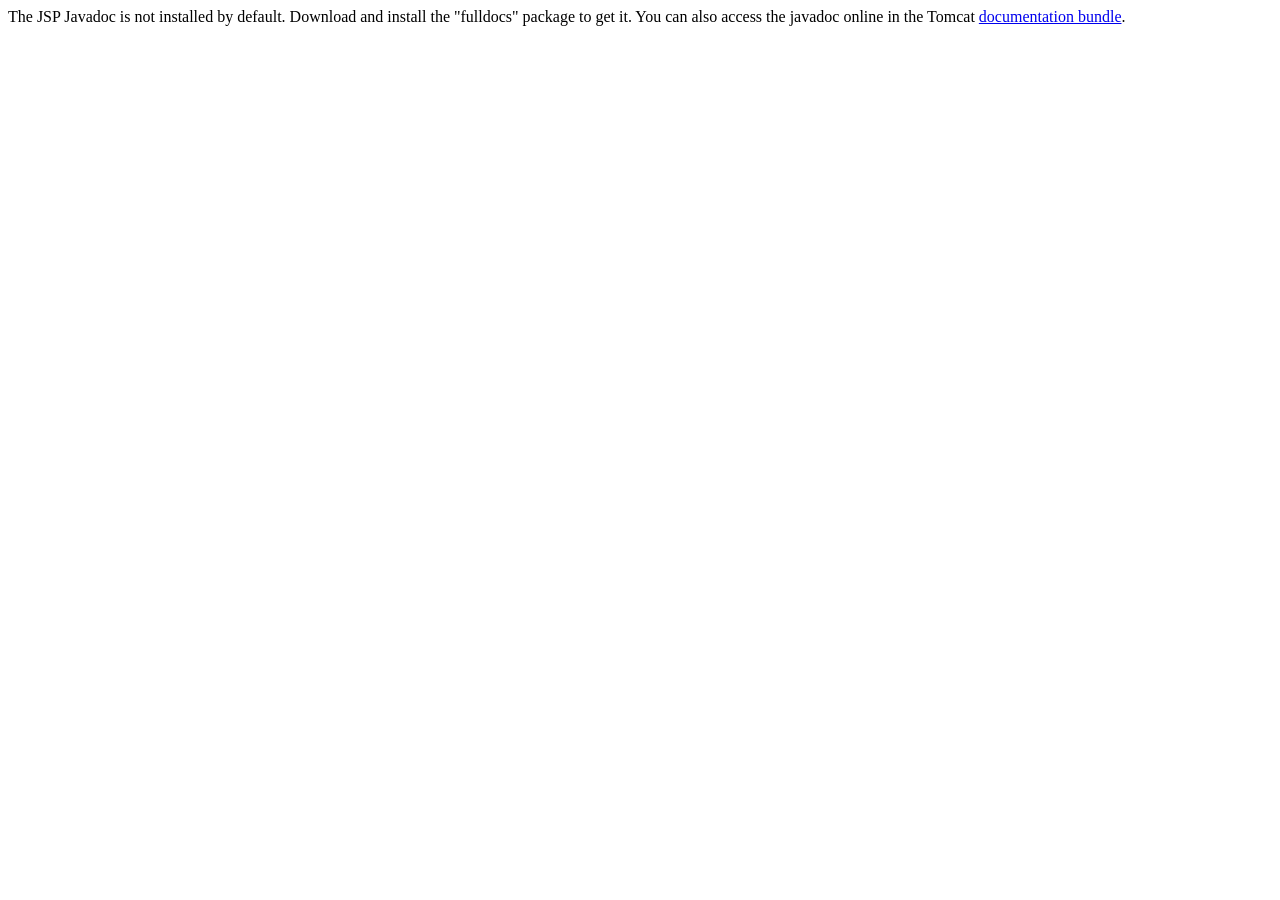
<file: apache-tomcat-9.0.41-windows-x64/apache-tomcat-9.0.41/webapps/docs/jspapi/index.html>
<!--
  Licensed to the Apache Software Foundation (ASF) under one or more
  contributor license agreements.  See the NOTICE file distributed with
  this work for additional information regarding copyright ownership.
  The ASF licenses this file to You under the Apache License, Version 2.0
  (the "License"); you may not use this file except in compliance with
  the License.  You may obtain a copy of the License at

      http://www.apache.org/licenses/LICENSE-2.0

  Unless required by applicable law or agreed to in writing, software
  distributed under the License is distributed on an "AS IS" BASIS,
  WITHOUT WARRANTIES OR CONDITIONS OF ANY KIND, either express or implied.
  See the License for the specific language governing permissions and
  limitations under the License.
-->
<!DOCTYPE html>
<html>
    <head>
    <meta charset="UTF-8" />
    <title>API docs</title>
</head>

<body>

The JSP Javadoc is not installed by default. Download and install
the "fulldocs" package to get it.

You can also access the javadoc online in the Tomcat
<a href="https://tomcat.apache.org/tomcat-9.0-doc/">
documentation bundle</a>.

</body>
</html>
</file>
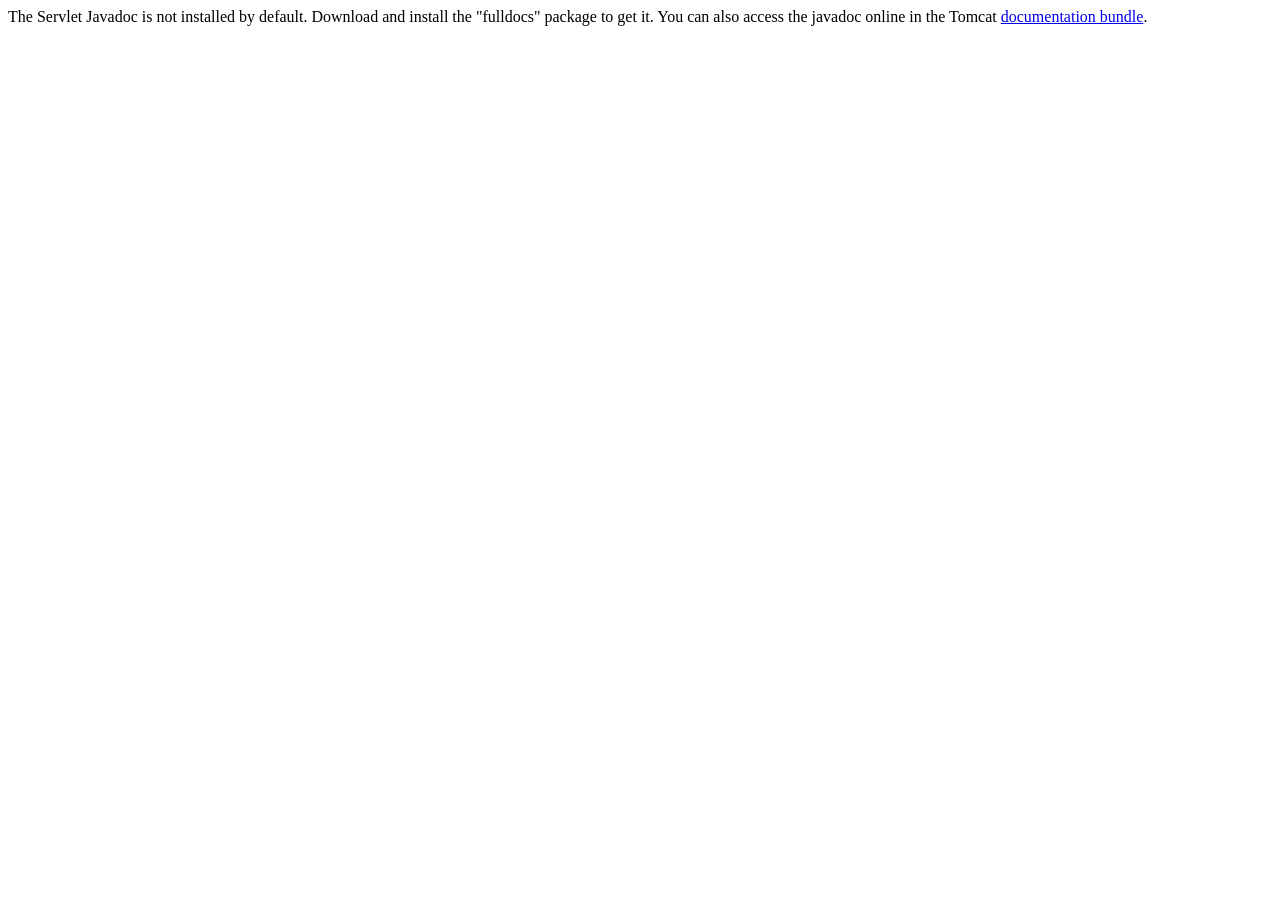
<file: apache-tomcat-9.0.41-windows-x64/apache-tomcat-9.0.41/webapps/docs/servletapi/index.html>
<!--
  Licensed to the Apache Software Foundation (ASF) under one or more
  contributor license agreements.  See the NOTICE file distributed with
  this work for additional information regarding copyright ownership.
  The ASF licenses this file to You under the Apache License, Version 2.0
  (the "License"); you may not use this file except in compliance with
  the License.  You may obtain a copy of the License at

      http://www.apache.org/licenses/LICENSE-2.0

  Unless required by applicable law or agreed to in writing, software
  distributed under the License is distributed on an "AS IS" BASIS,
  WITHOUT WARRANTIES OR CONDITIONS OF ANY KIND, either express or implied.
  See the License for the specific language governing permissions and
  limitations under the License.
-->
<!DOCTYPE html>
<html>
    <head>
    <meta charset="UTF-8" />
    <title>API docs</title>
</head>

<body>

The Servlet Javadoc is not installed by default. Download and install
the "fulldocs" package to get it.

You can also access the javadoc online in the Tomcat
<a href="https://tomcat.apache.org/tomcat-9.0-doc/">
documentation bundle</a>.

</body>
</html>
</file>
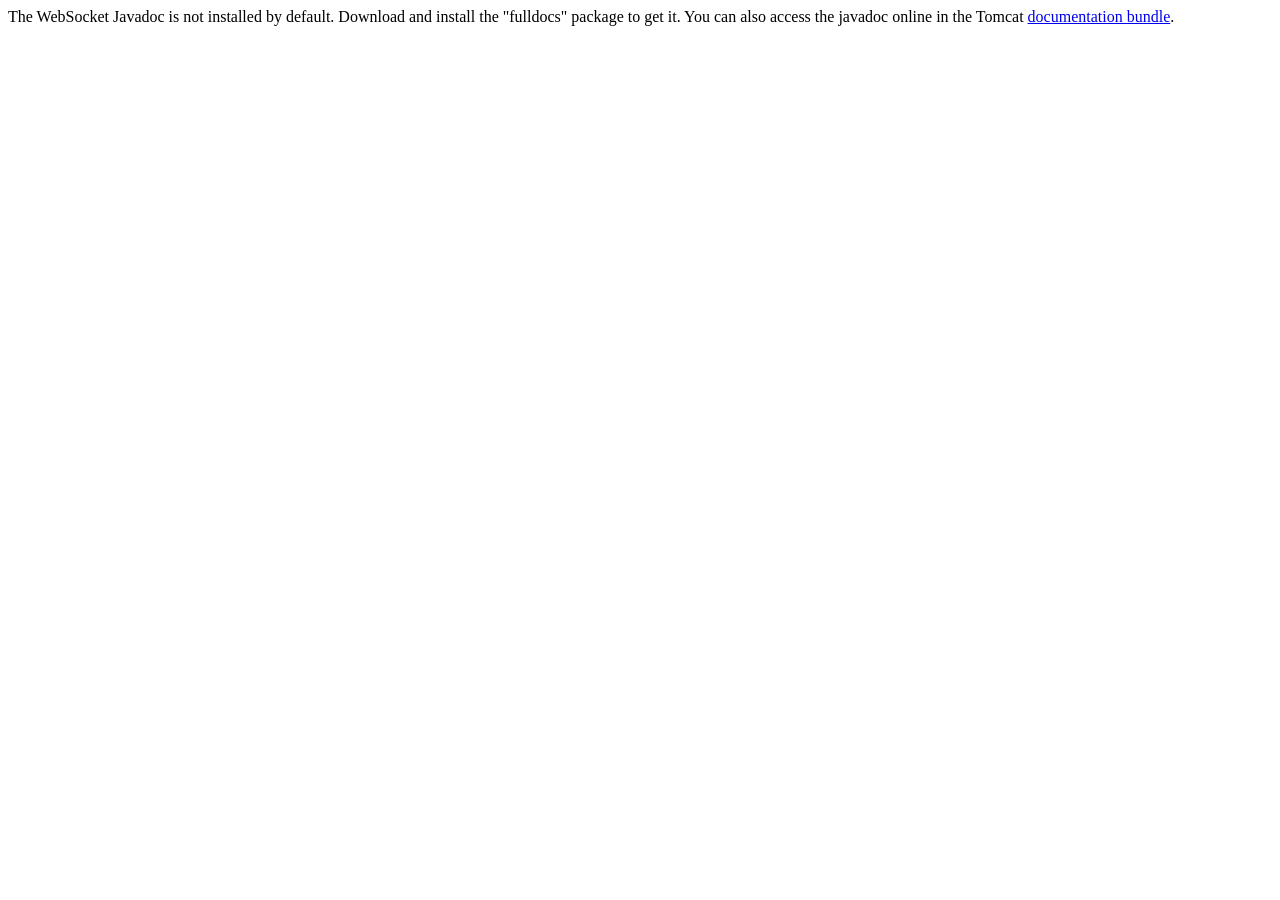
<file: apache-tomcat-9.0.41-windows-x64/apache-tomcat-9.0.41/webapps/docs/websocketapi/index.html>
<!--
  Licensed to the Apache Software Foundation (ASF) under one or more
  contributor license agreements.  See the NOTICE file distributed with
  this work for additional information regarding copyright ownership.
  The ASF licenses this file to You under the Apache License, Version 2.0
  (the "License"); you may not use this file except in compliance with
  the License.  You may obtain a copy of the License at

      http://www.apache.org/licenses/LICENSE-2.0

  Unless required by applicable law or agreed to in writing, software
  distributed under the License is distributed on an "AS IS" BASIS,
  WITHOUT WARRANTIES OR CONDITIONS OF ANY KIND, either express or implied.
  See the License for the specific language governing permissions and
  limitations under the License.
-->
<!DOCTYPE html>
<html>
    <head>
    <meta charset="UTF-8" />
    <title>API docs</title>
</head>

<body>

The WebSocket Javadoc is not installed by default. Download and install
the "fulldocs" package to get it.

You can also access the javadoc online in the Tomcat
<a href="https://tomcat.apache.org/tomcat-9.0-doc/">
documentation bundle</a>.

</body>
</html>
</file>
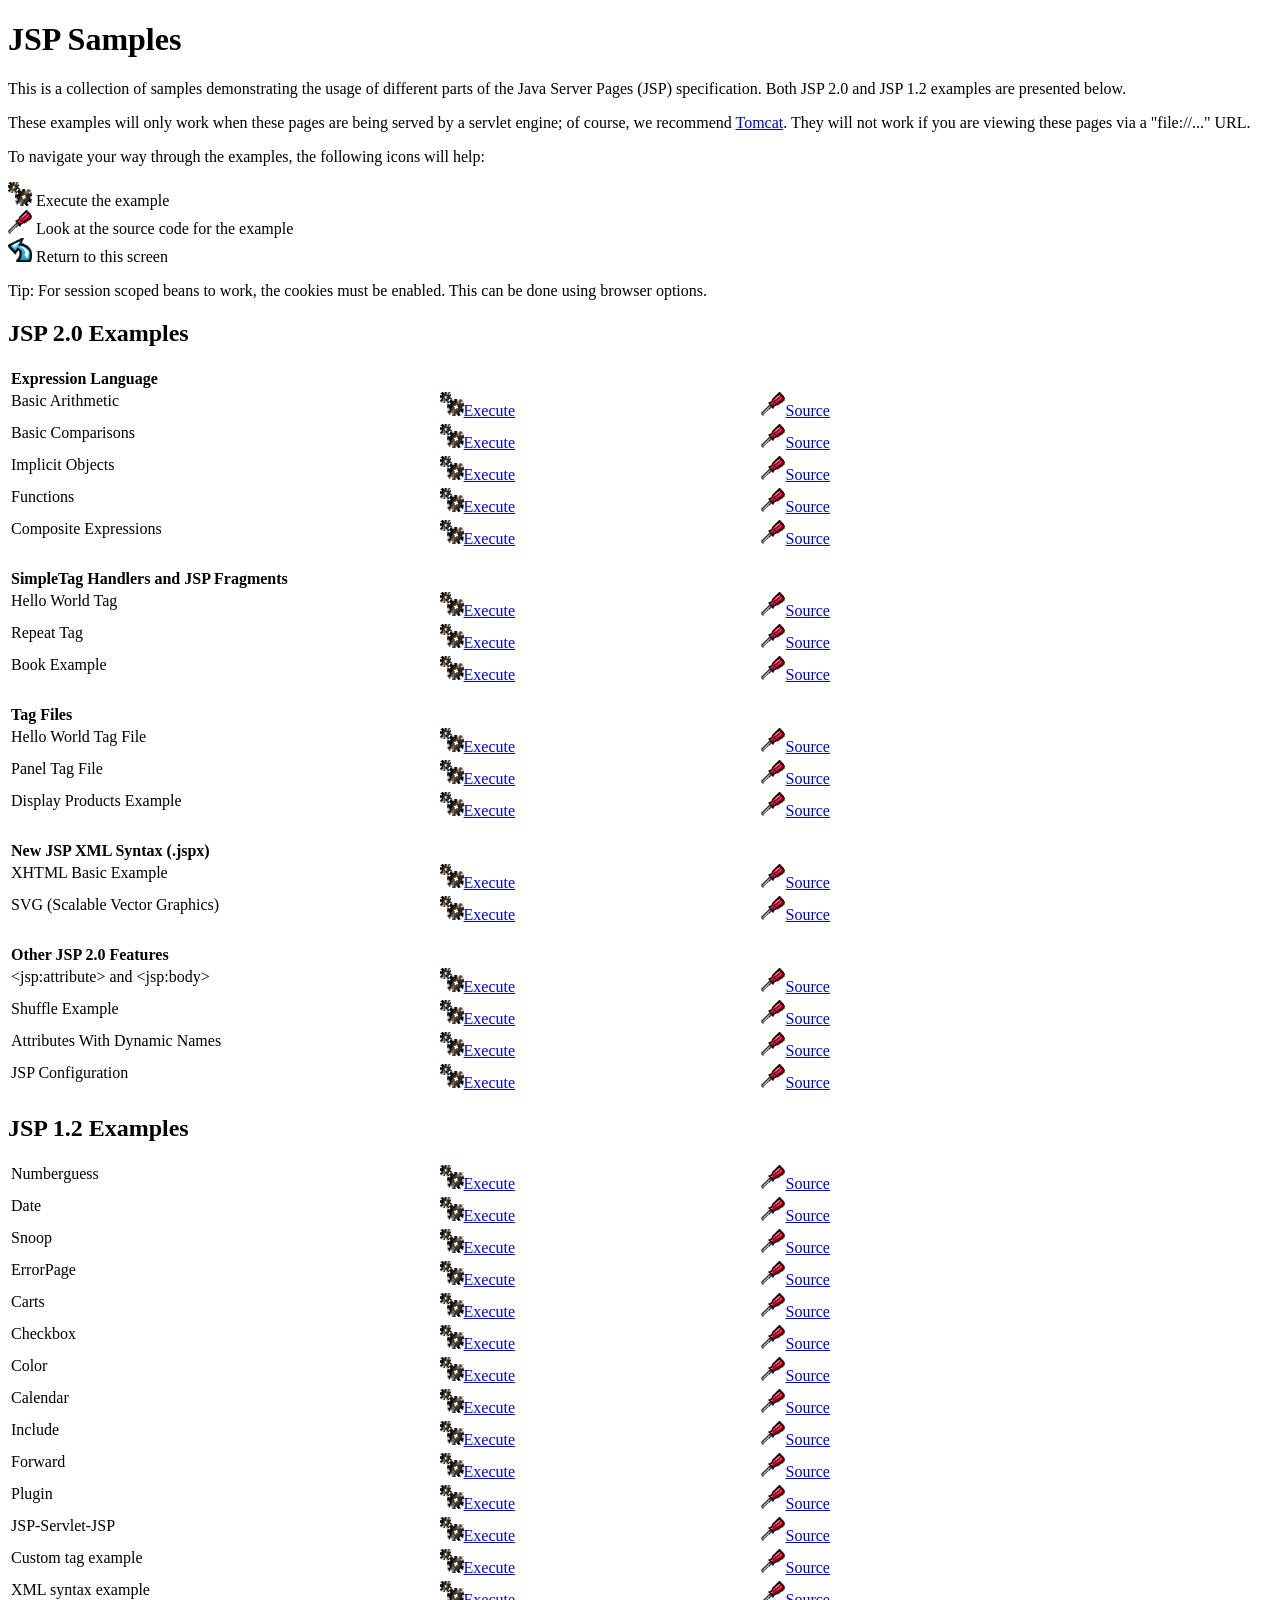
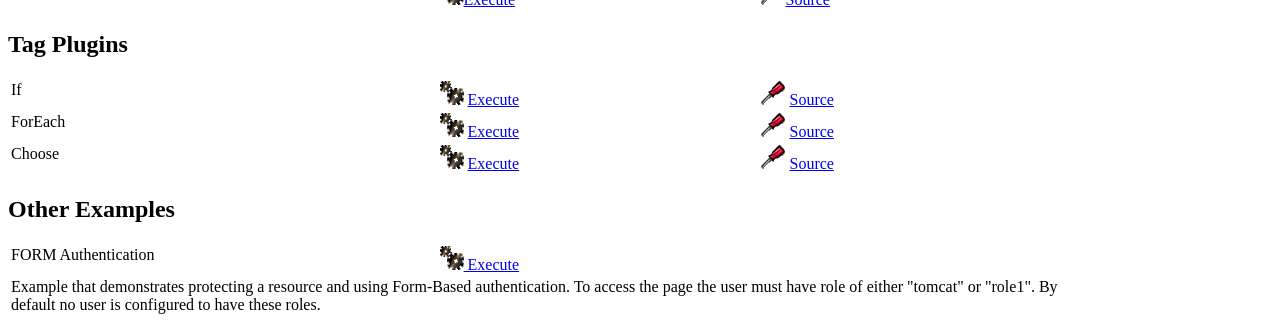
<file: apache-tomcat-9.0.41-windows-x64/apache-tomcat-9.0.41/webapps/examples/jsp/index.html>
<!--
 Licensed to the Apache Software Foundation (ASF) under one or more
  contributor license agreements.  See the NOTICE file distributed with
  this work for additional information regarding copyright ownership.
  The ASF licenses this file to You under the Apache License, Version 2.0
  (the "License"); you may not use this file except in compliance with
  the License.  You may obtain a copy of the License at

      http://www.apache.org/licenses/LICENSE-2.0

  Unless required by applicable law or agreed to in writing, software
  distributed under the License is distributed on an "AS IS" BASIS,
  WITHOUT WARRANTIES OR CONDITIONS OF ANY KIND, either express or implied.
  See the License for the specific language governing permissions and
  limitations under the License.
-->
<!DOCTYPE html><html lang="en">
<head>
   <meta charset="UTF-8"/>
   <meta name="Author" content="Anil K. Vijendran" />
   <title>JSP Examples</title>
   <style type="text/css">
   img { border: 0; }
   th { text-align: left; }
   tr { vertical-align: top; }
   </style>
</head>
<body>
<h1>JSP
Samples</h1>
<p>This is a collection of samples demonstrating the usage of different
parts of the Java Server Pages (JSP) specification.  Both JSP 2.0 and
JSP 1.2 examples are presented below.
<p>These examples will only work when these pages are being served by a
servlet engine; of course, we recommend
<a href="https://tomcat.apache.org/">Tomcat</a>.
They will not work if you are viewing these pages via a
"file://..." URL.
<p>To navigate your way through the examples, the following icons will
help:</p>
<ul style="list-style-type: none; padding-left: 0;">
<li><img src="images/execute.gif" alt=""> Execute the example</li>
<li><img src="images/code.gif" alt=""> Look at the source code for the example</li>
<li><img src="images/return.gif" alt=""> Return to this screen</li>
</ul>

<p>Tip: For session scoped beans to work, the cookies must be enabled.
This can be done using browser options.</p>
<h2>JSP 2.0 Examples</h2>

<table style="width: 85%;">
<tr>
<th colspan="3">Expression Language</th>
</tr>

<tr>
<td>Basic Arithmetic</td>
<td style="width: 30%;"><a href="jsp2/el/basic-arithmetic.jsp"><img src="images/execute.gif" alt=""></a><a href="jsp2/el/basic-arithmetic.jsp">Execute</a></td>

<td style="width: 30%;"><a href="jsp2/el/basic-arithmetic.html"><img src="images/code.gif" alt=""></a><a href="jsp2/el/basic-arithmetic.html">Source</a></td>
</tr>

<tr>
<td>Basic Comparisons</td>
<td style="width: 30%;"><a href="jsp2/el/basic-comparisons.jsp"><img src="images/execute.gif" alt=""></a><a href="jsp2/el/basic-comparisons.jsp">Execute</a></td>

<td style="width: 30%;"><a href="jsp2/el/basic-comparisons.html"><img src="images/code.gif" alt=""></a><a href="jsp2/el/basic-comparisons.html">Source</a></td>
</tr>

<tr>
<td>Implicit Objects</td>
<td style="width: 30%;"><a href="jsp2/el/implicit-objects.jsp?foo=bar"><img src="images/execute.gif" alt=""></a><a href="jsp2/el/implicit-objects.jsp?foo=bar">Execute</a></td>

<td style="width: 30%;"><a href="jsp2/el/implicit-objects.html"><img src="images/code.gif" alt=""></a><a href="jsp2/el/implicit-objects.html">Source</a></td>
</tr>
<tr>

<td>Functions</td>
<td style="width: 30%;"><a href="jsp2/el/functions.jsp?foo=JSP+2.0"><img src="images/execute.gif" alt=""></a><a href="jsp2/el/functions.jsp?foo=JSP+2.0">Execute</a></td>

<td style="width: 30%;"><a href="jsp2/el/functions.html"><img src="images/code.gif" alt=""></a><a href="jsp2/el/functions.html">Source</a></td>
</tr>

<tr>
<td>Composite Expressions</td>
<td style="width: 30%;"><a href="jsp2/el/composite.jsp"><img src="images/execute.gif" alt=""></a><a href="jsp2/el/composite.jsp">Execute</a></td>

<td style="width: 30%;"><a href="jsp2/el/composite.html"><img src="images/code.gif" alt=""></a><a href="jsp2/el/composite.html">Source</a></td>
</tr>


<tr>
<th colspan="3"><br />SimpleTag Handlers and JSP Fragments</th>
</tr>

<tr>
<td>Hello World Tag</td>
<td style="width: 30%;"><a href="jsp2/simpletag/hello.jsp"><img src="images/execute.gif" alt=""></a><a href="jsp2/simpletag/hello.jsp">Execute</a></td>

<td style="width: 30%;"><a href="jsp2/simpletag/hello.html"><img src="images/code.gif" alt=""></a><a href="jsp2/simpletag/hello.html">Source</a></td>
</tr>

<tr>
<td>Repeat Tag</td>
<td style="width: 30%;"><a href="jsp2/simpletag/repeat.jsp"><img src="images/execute.gif" alt=""></a><a href="jsp2/simpletag/repeat.jsp">Execute</a></td>

<td style="width: 30%;"><a href="jsp2/simpletag/repeat.html"><img src="images/code.gif" alt=""></a><a href="jsp2/simpletag/repeat.html">Source</a></td>
</tr>

<tr>
<td>Book Example</td>
<td style="width: 30%;"><a href="jsp2/simpletag/book.jsp"><img src="images/execute.gif" alt=""></a><a href="jsp2/simpletag/book.jsp">Execute</a></td>

<td style="width: 30%;"><a href="jsp2/simpletag/book.html"><img src="images/code.gif" alt=""></a><a href="jsp2/simpletag/book.html">Source</a></td>
</tr>

<tr>
<th colspan="3"><br />Tag Files</th>
</tr>

<tr>
<td>Hello World Tag File</td>
<td style="width: 30%;"><a href="jsp2/tagfiles/hello.jsp"><img src="images/execute.gif" alt=""></a><a href="jsp2/tagfiles/hello.jsp">Execute</a></td>

<td style="width: 30%;"><a href="jsp2/tagfiles/hello.html"><img src="images/code.gif" alt=""></a><a href="jsp2/tagfiles/hello.html">Source</a></td>
</tr>

<tr>
<td>Panel Tag File</td>
<td style="width: 30%;"><a href="jsp2/tagfiles/panel.jsp"><img src="images/execute.gif" alt=""></a><a href="jsp2/tagfiles/panel.jsp">Execute</a></td>

<td style="width: 30%;"><a href="jsp2/tagfiles/panel.html"><img src="images/code.gif" alt=""></a><a href="jsp2/tagfiles/panel.html">Source</a></td>
</tr>

<tr>
<td>Display Products Example</td>
<td style="width: 30%;"><a href="jsp2/tagfiles/products.jsp"><img src="images/execute.gif" alt=""></a><a href="jsp2/tagfiles/products.jsp">Execute</a></td>

<td style="width: 30%;"><a href="jsp2/tagfiles/products.html"><img src="images/code.gif" alt=""></a><a href="jsp2/tagfiles/products.html">Source</a></td>
</tr>

<tr>
<th colspan="3"><br />New JSP XML Syntax (.jspx)</th>
</tr>

<tr>
<td>XHTML Basic Example</td>
<td style="width: 30%;"><a href="jsp2/jspx/basic.jspx"><img src="images/execute.gif" alt=""></a><a href="jsp2/jspx/basic.jspx">Execute</a></td>

<td style="width: 30%;"><a href="jsp2/jspx/basic.html"><img src="images/code.gif" alt=""></a><a href="jsp2/jspx/basic.html">Source</a></td>
</tr>

<tr>
<td>SVG (Scalable Vector Graphics)</td>
<td style="width: 30%;"><a href="jsp2/jspx/svgexample.html"><img src="images/execute.gif" alt=""></a><a href="jsp2/jspx/svgexample.html">Execute</a></td>

<td style="width: 30%;"><a href="jsp2/jspx/textRotate.html"><img src="images/code.gif" alt=""></a><a href="jsp2/jspx/textRotate.html">Source</a></td>
</tr>

<tr>
<th colspan="3"><br />Other JSP 2.0 Features</th>
</tr>

<tr>
<td>&lt;jsp:attribute&gt; and &lt;jsp:body&gt;</td>
<td style="width: 30%;"><a href="jsp2/jspattribute/jspattribute.jsp"><img src="images/execute.gif" alt=""></a><a href="jsp2/jspattribute/jspattribute.jsp">Execute</a></td>

<td style="width: 30%;"><a href="jsp2/jspattribute/jspattribute.html"><img src="images/code.gif" alt=""></a><a href="jsp2/jspattribute/jspattribute.html">Source</a></td>
</tr>

<tr>
<td>Shuffle Example</td>
<td style="width: 30%;"><a href="jsp2/jspattribute/shuffle.jsp"><img src="images/execute.gif" alt=""></a><a href="jsp2/jspattribute/shuffle.jsp">Execute</a></td>

<td style="width: 30%;"><a href="jsp2/jspattribute/shuffle.html"><img src="images/code.gif" alt=""></a><a href="jsp2/jspattribute/shuffle.html">Source</a></td>
</tr>

<tr>
<td>Attributes With Dynamic Names</td>
<td style="width: 30%;"><a href="jsp2/misc/dynamicattrs.jsp"><img src="images/execute.gif" alt=""></a><a href="jsp2/misc/dynamicattrs.jsp">Execute</a></td>

<td style="width: 30%;"><a href="jsp2/misc/dynamicattrs.html"><img src="images/code.gif" alt=""></a><a href="jsp2/misc/dynamicattrs.html">Source</a></td>
</tr>

<tr>
<td>JSP Configuration</td>
<td style="width: 30%;"><a href="jsp2/misc/config.jsp"><img src="images/execute.gif" alt=""></a><a href="jsp2/misc/config.jsp">Execute</a></td>

<td style="width: 30%;"><a href="jsp2/misc/config.html"><img src="images/code.gif" alt=""></a><a href="jsp2/misc/config.html">Source</a></td>
</tr>

</table>

<h2>JSP 1.2 Examples</h2>
<table style="width: 85%;">
<tr>
<td>Numberguess</td>

<td style="width: 30%;"><a href="num/numguess.jsp"><img src="images/execute.gif" alt=""></a><a href="num/numguess.jsp">Execute</a></td>

<td style="width: 30%;"><a href="num/numguess.html"><img src="images/code.gif" alt=""></a><a href="num/numguess.html">Source</a></td>
</tr>

<tr>
<td>Date</td>

<td style="width: 30%;"><a href="dates/date.jsp"><img src="images/execute.gif" alt=""></a><a href="dates/date.jsp">Execute</a></td>

<td style="width: 30%;"><a href="dates/date.html"><img src="images/code.gif" alt=""></a><a href="dates/date.html">Source</a></td>
</tr>

<tr>
<td>Snoop</td>

<td style="width: 30%;"><a href="snp/snoop.jsp"><img src="images/execute.gif" alt=""></a><a href="snp/snoop.jsp">Execute</a></td>

<td style="width: 30%;"><a href="snp/snoop.html"><img src="images/code.gif" alt=""></a><a href="snp/snoop.html">Source</a></td>
</tr>

<tr>
<td>ErrorPage</td>

<td style="width: 30%;"><a href="error/error.html"><img src="images/execute.gif" alt=""></a><a href="error/error.html">Execute</a></td>

<td style="width: 30%;"><a href="error/er.html"><img src="images/code.gif" alt=""></a><a href="error/er.html">Source</a></td>
</tr>

<tr>
<td>Carts</td>

<td style="width: 30%;"><a href="sessions/carts.html"><img src="images/execute.gif" alt=""></a><a href="sessions/carts.html">Execute</a></td>

<td style="width: 30%;"><a href="sessions/crt.html"><img src="images/code.gif" alt=""></a><a href="sessions/crt.html">Source</a></td>
</tr>

<tr>
<td>Checkbox</td>

<td style="width: 30%;"><a href="checkbox/check.html"><img src="images/execute.gif" alt=""></a><a href="checkbox/check.html">Execute</a></td>

<td style="width: 30%;"><a href="checkbox/cresult.html"><img src="images/code.gif" alt=""></a><a href="checkbox/cresult.html">Source</a></td>
</tr>

<tr>
<td>Color</td>

<td style="width: 30%;"><a href="colors/colors.html"><img src="images/execute.gif" alt=""></a><a href="colors/colors.html">Execute</a></td>

<td style="width: 30%;"><a href="colors/clr.html"><img src="images/code.gif" alt=""></a><a href="colors/clr.html">Source</a></td>
</tr>

<tr>
<td>Calendar</td>

<td style="width: 30%;"><a href="cal/login.html"><img src="images/execute.gif" alt=""></a><a href="cal/login.html">Execute</a></td>

<td style="width: 30%;"><a href="cal/calendar.html"><img src="images/code.gif" alt=""></a><a href="cal/calendar.html">Source</a></td>
</tr>

<tr>
<td>Include</td>

<td style="width: 30%;"><a href="include/include.jsp"><img src="images/execute.gif" alt=""></a><a href="include/include.jsp">Execute</a></td>

<td style="width: 30%;"><a href="include/inc.html"><img src="images/code.gif" alt=""></a><a href="include/inc.html">Source</a></td>
</tr>

<tr>
<td>Forward</td>

<td style="width: 30%;"><a href="forward/forward.jsp"><img src="images/execute.gif" alt=""></a><a href="forward/forward.jsp">Execute</a></td>

<td style="width: 30%;"><a href="forward/fwd.html"><img src="images/code.gif" alt=""></a><a href="forward/fwd.html">Source</a></td>
</tr>

<tr>
<td>Plugin</td>

<td style="width: 30%;"><a href="plugin/plugin.jsp"><img src="images/execute.gif" alt=""></a><a href="plugin/plugin.jsp">Execute</a></td>

<td style="width: 30%;"><a href="plugin/plugin.html"><img src="images/code.gif" alt=""></a><a href="plugin/plugin.html">Source</a></td>
</tr>

<tr>
<td>JSP-Servlet-JSP</td>

<td style="width: 30%;"><a href="jsptoserv/jsptoservlet.jsp"><img src="images/execute.gif" alt=""></a><a href="jsptoserv/jsptoservlet.jsp">Execute</a></td>

<td style="width: 30%;"><a href="jsptoserv/jts.html"><img src="images/code.gif" alt=""></a><a href="jsptoserv/jts.html">Source</a></td>
</tr>

<tr>
<td>Custom tag example</td>

<td style="width: 30%;"><a href="simpletag/foo.jsp"><img src="images/execute.gif" alt=""></a><a href="simpletag/foo.jsp">Execute</a></td>

<td style="width: 30%;"><a href="simpletag/foo.html"><img src="images/code.gif" alt=""></a><a href="simpletag/foo.html">Source</a></td>
</tr>

<tr>
<td>XML syntax example</td>
<td style="width: 30%;"><a href="xml/xml.jsp"><img src="images/execute.gif" alt=""></a><a href="xml/xml.jsp">Execute</a></td>

<td style="width: 30%;"><a href="xml/xml.html"><img src="images/code.gif" alt=""></a><a href="xml/xml.html">Source</a></td>
</tr>

</table>

<h2>Tag Plugins</h2>
<table style="width: 85%;">

<tr>
  <td>If</td>
  <td style="width: 30%;">
    <a href="tagplugin/if.jsp"><img src="images/execute.gif" alt=""></a>
    <a href="tagplugin/if.jsp">Execute</a>
  </td>
  <td style="width: 30%;">
    <a href="tagplugin/if.html"><img src="images/code.gif" alt=""></a>
    <a href="tagplugin/if.html">Source</a>
  </td>
</tr>

<tr>
  <td>ForEach</td>
  <td style="width: 30%;">
    <a href="tagplugin/foreach.jsp"><img src="images/execute.gif" alt=""></a>
    <a href="tagplugin/foreach.jsp">Execute</a>
  </td>
  <td style="width: 30%;">
    <a href="tagplugin/foreach.html"><img src="images/code.gif" alt=""></a>
    <a href="tagplugin/foreach.html">Source</a>
  </td>
</tr>

<tr>
  <td>Choose</td>
  <td style="width: 30%;">
    <a href="tagplugin/choose.jsp"><img src="images/execute.gif" alt=""></a>
    <a href="tagplugin/choose.jsp">Execute</a>
  </td>
  <td style="width: 30%;">
    <a href="tagplugin/choose.html"><img src="images/code.gif" alt=""></a>
    <a href="tagplugin/choose.html">Source</a>
  </td>
</tr>

</table>

<h2>Other Examples</h2>
<table style="width: 85%;">

<tr>
  <td>FORM Authentication</td>
  <td style="width: 30%;">
    <a href="security/protected/index.jsp"><img src="images/execute.gif" alt=""> Execute</a>
  </td>
  <td style="width: 30%;"></td>
</tr>
<tr>
  <td colspan="3">Example that demonstrates protecting a resource and
    using Form-Based authentication. To access the page the user must
    have role of either "tomcat" or "role1". By default no user
    is configured to have these roles.</td>
</tr>

</table>
</body>
</html>
</file>
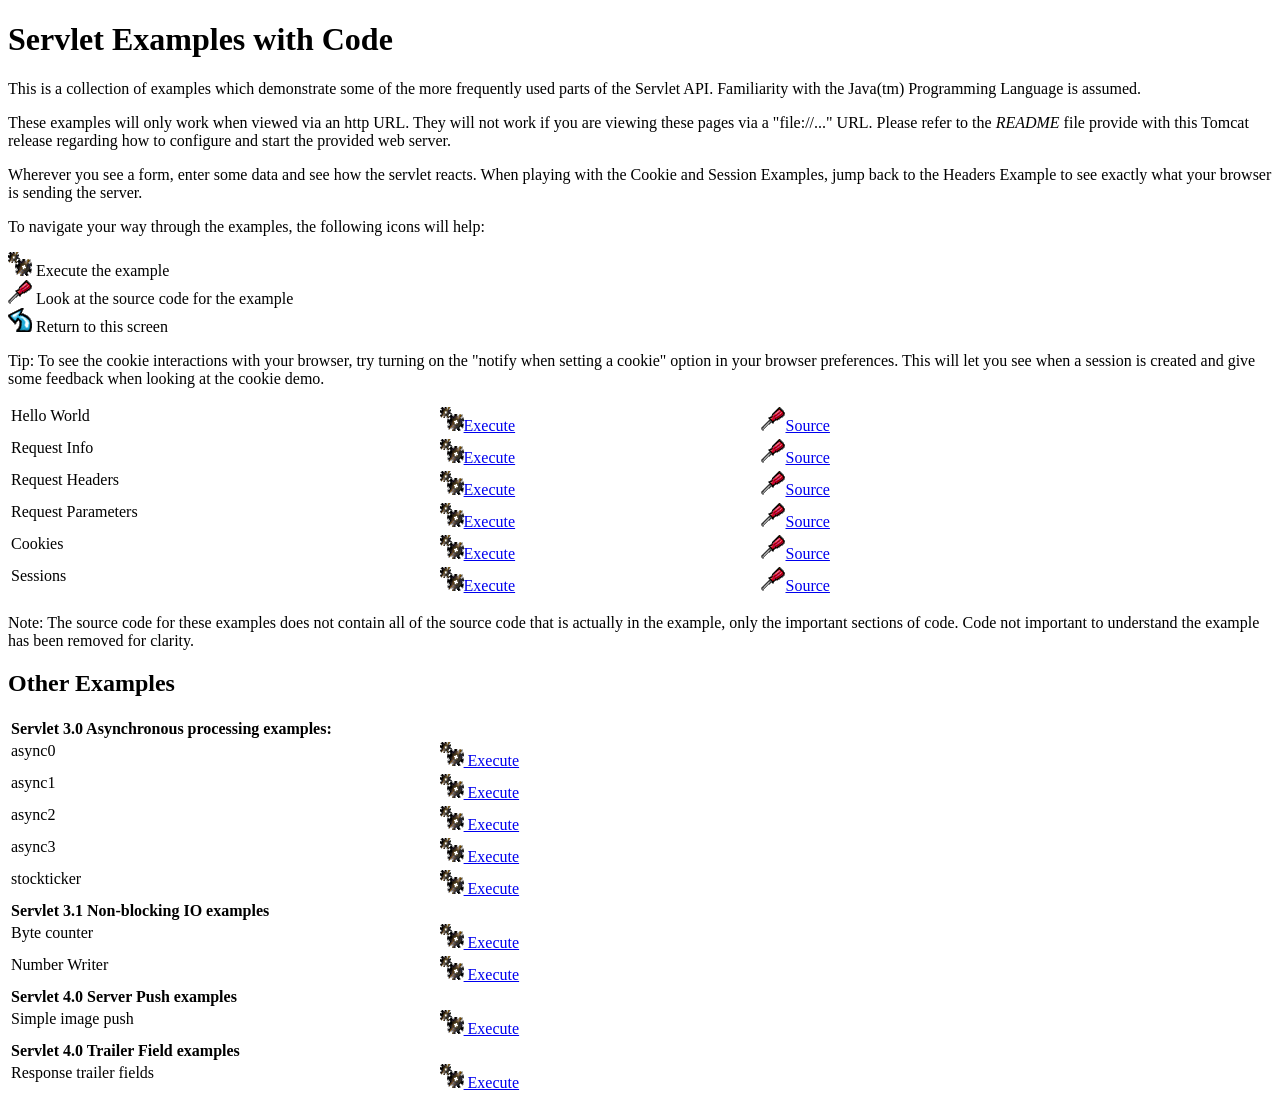
<file: apache-tomcat-9.0.41-windows-x64/apache-tomcat-9.0.41/webapps/examples/servlets/index.html>
<!--
 Licensed to the Apache Software Foundation (ASF) under one or more
  contributor license agreements.  See the NOTICE file distributed with
  this work for additional information regarding copyright ownership.
  The ASF licenses this file to You under the Apache License, Version 2.0
  (the "License"); you may not use this file except in compliance with
  the License.  You may obtain a copy of the License at

      http://www.apache.org/licenses/LICENSE-2.0

  Unless required by applicable law or agreed to in writing, software
  distributed under the License is distributed on an "AS IS" BASIS,
  WITHOUT WARRANTIES OR CONDITIONS OF ANY KIND, either express or implied.
  See the License for the specific language governing permissions and
  limitations under the License.
-->
<!DOCTYPE html><html lang="en">
<head>
   <meta charset="UTF-8" />
   <meta name="Author" content="Anil K. Vijendran" />
   <title>Servlet Examples</title>
   <style type="text/css">
   img { border: 0; }
   th { text-align: left; }
   tr { vertical-align: top; }
   </style>
</head>
<body>
<h1>Servlet
Examples with Code</h1>
<p>This is a collection of examples which demonstrate some of the more
frequently used parts of the Servlet API. Familiarity with the Java(tm)
Programming Language is assumed.
<p>These examples will only work when viewed via an http URL. They will
not work if you are viewing these pages via a "file://..." URL. Please
refer to the <i>README</i> file provide with this Tomcat release regarding
how to configure and start the provided web server.
<p>Wherever you see a form, enter some data and see how the servlet reacts.
When playing with the Cookie and Session Examples, jump back to the Headers
Example to see exactly what your browser is sending the server.
<p>To navigate your way through the examples, the following icons will
help:</p>
<ul style="list-style-type: none; padding-left: 0;">
<li><img src="images/execute.gif" alt=""> Execute the example</li>
<li><img src="images/code.gif" alt=""> Look at the source code for the example</li>
<li><img src="images/return.gif" alt=""> Return to this screen</li>
</ul>

<p>Tip: To see the cookie interactions with your browser, try turning on
the "notify when setting a cookie" option in your browser preferences.
This will let you see when a session is created and give some feedback
when looking at the cookie demo.</p>
<table style="width: 85%;" >
<tr>
<td>Hello World</td>

<td style="width: 30%;"><a href="servlet/HelloWorldExample"><img SRC="images/execute.gif" alt=""></a><a href="servlet/HelloWorldExample">Execute</a></td>

<td style="width: 30%;"><a href="helloworld.html"><img SRC="images/code.gif" alt=""></a><a href="helloworld.html">Source</a></td>
</tr>

<tr>
<td>Request Info</td>

<td style="width: 30%;"><a href="servlet/RequestInfoExample"><img SRC="images/execute.gif" alt=""></a><a href="servlet/RequestInfoExample">Execute</a></td>

<td style="width: 30%;"><a href="reqinfo.html"><img SRC="images/code.gif" alt=""></a><a href="reqinfo.html">Source</a></td>
</tr>

<tr>
<td>Request Headers</td>

<td style="width: 30%;"><a href="servlet/RequestHeaderExample"><img SRC="images/execute.gif" alt=""></a><a href="servlet/RequestHeaderExample">Execute</a></td>

<td style="width: 30%;"><a href="reqheaders.html"><img SRC="images/code.gif" alt=""></a><a href="reqheaders.html">Source</a></td>
</tr>

<tr>
<td>Request Parameters</td>

<td style="width: 30%;"><a href="servlet/RequestParamExample"><img SRC="images/execute.gif" alt=""></a><a href="servlet/RequestParamExample">Execute</a></td>

<td style="width: 30%;"><a href="reqparams.html"><img SRC="images/code.gif" alt=""></a><a href="reqparams.html">Source</a></td>
</tr>

<tr>
<td>Cookies</td>

<td style="width: 30%;"><a href="servlet/CookieExample"><img SRC="images/execute.gif" alt=""></a><a href="servlet/CookieExample">Execute</a></td>

<td style="width: 30%;"><a href="cookies.html"><img SRC="images/code.gif" alt=""></a><a href="cookies.html">Source</a></td>
</tr>

<tr>
<td>Sessions</td>

<td style="width: 30%;"><a href="servlet/SessionExample"><img SRC="images/execute.gif" alt=""></a><a href="servlet/SessionExample">Execute</a></td>

<td style="width: 30%;"><a href="sessions.html"><img SRC="images/code.gif" alt=""></a><a href="sessions.html">Source</a></td>
</tr>
</table>

<p>Note: The source code for these examples does not contain all of the
source code that is actually in the example, only the important sections
of code. Code not important to understand the example has been removed
for clarity.</p>

<h2>Other Examples</h2>
<table style="width: 85%;" >

<tr>
  <th colspan="3">Servlet 3.0 Asynchronous processing examples:</th>
</tr>
<tr>
  <td>async0</td>
  <td style="width: 30%;">
    <a href="../async/async0"><img SRC="images/execute.gif" alt=""> Execute</a>
  </td>
  <td style="width: 30%;"></td>
</tr>
<tr>
  <td>async1</td>
  <td style="width: 30%;">
    <a href="../async/async1"><img SRC="images/execute.gif" alt=""> Execute</a>
  </td>
  <td style="width: 30%;"></td>
</tr>
<tr>
  <td>async2</td>
  <td style="width: 30%;">
    <a href="../async/async2"><img SRC="images/execute.gif" alt=""> Execute</a>
  </td>
  <td style="width: 30%;"></td>
</tr>
<tr>
  <td>async3</td>
  <td style="width: 30%;">
    <a href="../async/async3"><img SRC="images/execute.gif" alt=""> Execute</a>
  </td>
  <td style="width: 30%;"></td>
</tr>
<tr>
  <td>stockticker</td>
  <td style="width: 30%;">
    <a href="../async/stockticker"><img SRC="images/execute.gif" alt=""> Execute</a>
  </td>
  <td style="width: 30%;"></td>
</tr>

<tr>
  <th colspan="3">Servlet 3.1 Non-blocking IO examples</th>
</tr>
<tr>
  <td>Byte counter</td>
  <td style="width: 30%;">
    <a href="nonblocking/bytecounter.html"><img src="images/execute.gif" alt=""> Execute</a>
  </td>
  <td style="width: 30%;"></td>
</tr>
<tr>
  <td>Number Writer</td>
  <td style="width: 30%;">
    <a href="nonblocking/numberwriter"><img src="images/execute.gif" alt=""> Execute</a>
  </td>
  <td style="width: 30%;"></td>
</tr>

<tr>
  <th colspan="3">Servlet 4.0 Server Push examples</th>
</tr>
<tr>
  <td>Simple image push</td>
  <td style="width: 30%;">
    <a href="serverpush/simpleimage"><img src="images/execute.gif" alt=""> Execute</a>
  </td>
  <td style="width: 30%;"></td>
</tr>

<tr>
  <th colspan="3">Servlet 4.0 Trailer Field examples</th>
</tr>
<tr>
  <td>Response trailer fields</td>
  <td style="width: 30%;">
    <a href="trailers/response"><img src="images/execute.gif" alt=""> Execute</a>
  </td>
  <td style="width: 30%;"></td>
</tr>

</table>

</body>
</html>
</file>
<file: apache-tomcat-9.0.41-windows-x64/apache-tomcat-9.0.41/webapps/docs/images/docs-stylesheet.css>
@charset "utf-8";
/*
  Licensed to the Apache Software Foundation (ASF) under one or more
  contributor license agreements.  See the NOTICE file distributed with
  this work for additional information regarding copyright ownership.
  The ASF licenses this file to You under the Apache License, Version 2.0
  (the "License"); you may not use this file except in compliance with
  the License.  You may obtain a copy of the License at

      http://www.apache.org/licenses/LICENSE-2.0

  Unless required by applicable law or agreed to in writing, software
  distributed under the License is distributed on an "AS IS" BASIS,
  WITHOUT WARRANTIES OR CONDITIONS OF ANY KIND, either express or implied.
  See the License for the specific language governing permissions and
  limitations under the License.
*/

/* Fonts */
@import url("fonts/fonts.css");

/* General style */

h1, h2, h3, h4, h5, h6, th {
  font-weight: 600;
}

body {
  margin: 0;
}

body, input {
  font-family: 'Open Sans', sans-serif;
  font-size: 10.5pt;
}

code, pre {
  font-family: Consolas, monospace;
}

img {
  border: 0;
}

table {
  border-collapse: collapse;
  text-align: left;
}
table *:not(table) {
  /* Prevent border-collapsing for table child elements like <div> */
  border-collapse: separate;
}

th {
  text-align: left;
}

main {
  /* Remove this once all IEs support <main> element */
  display: block;
}


/* Layout */

#wrapper {
  min-width: 400px;
}

#header {
  border-bottom: 1px solid #bbb;
}

@media not print {
    #header {
        box-shadow: 0 0 7px #aaa;
    }
}

#header > div {
  padding-left: 15px;
  padding-right: 15px;

  /* Work-around for old browsers: */
  background-color: #F8F3E4;
  background: linear-gradient(to bottom, #ffffff -10%, #F8F3E4 100%);
  position: relative;
}

#header .logo {
  float: left;
  padding-top: 10px;
  min-width: 190px;
}

#header .logo  img{
  /* To avoid that the Font Descender being added to the parent div's height */
  vertical-align: middle;
}

#header .asfLogo {
  float: right;
  position: relative;
  top: 8px;
}

#header h1 {
  margin-top: 0.6em;
  margin-bottom: 0;
}

#header .versionInfo {
  font-size: 13pt;
  margin-bottom: 1em;
}

#middle {
  display: table;
  table-layout: fixed;
  margin: 0;
  width: 100%;
}
#middle > div { display: table-row; }
#middle > div > div { display: table-cell; vertical-align: top; }



#mainLeft {
  width: 190px;
}

#mainLeft > div {
  margin-top: -1px; /* to overwrite border of element above */
  padding-left: 16px;
  padding-right: 14px;
  padding-top: 6px;
  padding-bottom: 15px;
  background-color: #F8F3E4;
  border-right: 1px solid #bbb;
  border-bottom: 1px solid #bbb;
  font-size: 10pt;
  border-bottom-right-radius: 20px;
  box-shadow: 0 0 5px #aaa;
}

#mainLeft h2 {
  margin-bottom: 0.2em;
  font-size: 1.2em;
}

#mainLeft ul {
  padding: 0;
  margin: 0;
  list-style-type: none;
}

#mainLeft ul a {
  text-indent: -0.6em;
  padding-left: 1.4em;
  display: block;
  text-decoration: none;
  color: #444;
}
#mainLeft ul a:hover {
  color: #000;
  background-color: #D1c9b9;
}

#mainRight {
  padding-left: 14px;
  padding-right: 20px;

}

#footer {
  margin-top: 30px;
  padding-top: 20px;
  padding-bottom: 20px;
  padding-left: 20px;
  padding-right: 20px;
  border-top: 1px solid #ccc;
  color: #444;
  text-align: center;
  /* font-style: italic; */
  font-size: 9pt;
}


/* Content */

#content div.text {
  padding-left: 1em;
  padding-left: 1em;
}

#content h3, #content h4, #content h5, #content h6 {
  padding-left: 5px;
  padding-right: 5px;
  background-color: #eaeaea;
}

@media not print {
    #content h3, #content h4, #content h5, #content h6 {
        border: 1px solid #ccc;
        border-radius: 4px;
    }
}

#content h4, #content h5, #content h6 {
  background-color: #f6f6f6;
}

code {
  background-color: rgb(224,255,255);
}

div.codeBox pre code, code.attributeName, code.propertyName, code.noHighlight, .noHighlight code {
  background-color: transparent;
}
div.codeBox {
  overflow: auto;
  margin: 1em 0;
}
div.codeBox pre {
  margin: 0;
  padding: 4px;
  border: 1px solid #999;
  border-radius: 5px;
  background-color: #eff8ff;
  display: table; /* To prevent <pre>s from taking the complete available width. */
  /*
  When it is officially supported, use the following CSS instead of display: table
  to prevent big <pre>s from exceeding the browser window:
  max-width: available;
  width: min-content;
  */
}

div.codeBox pre.wrap {
  white-space: pre-wrap;
}


table.defaultTable tr, table.detail-table tr {
    border: 1px solid #CCC;
}

table.defaultTable tr:nth-child(even), table.detail-table tr:nth-child(even) {
    background-color: #FAFBFF;
}

table.defaultTable tr:nth-child(odd), table.detail-table tr:nth-child(odd) {
    background-color: #EEEFFF;
}

table.defaultTable th, table.detail-table th {
  background-color: #88b;
  color: #fff;
}

table.defaultTable th, table.defaultTable td, table.detail-table th, table.detail-table td {
  padding: 5px 8px;
}


p.notice {
  border: 1px solid rgb(255, 0, 0);
  background-color: rgb(238, 238, 238);
  color: rgb(0, 51, 102);
  padding: 0.5em;
  margin: 1em 2em 1em 1em;
}


/* Changelog-Styles */

ul.changelog {
  padding-left: 1em;
  list-style-type: none;
}

ul.changelog  li{
  padding-top: 5px;
  padding-bottom: 5px;
}

ul.changelog img {
  vertical-align: middle
}


/* Printer-only Styles */
@media print {
    .noPrint { display: none; }
    #middle > div > div#mainLeft { display: none; }
    a { color: inherit; text-decoration: none; }
}

/* Fix for Comments section which contains a <h4> */
#comments_thread h1, #comments_thread h2, #comments_thread h3, #comments_thread h4, #comments_thread h5, #comments_thread h6 {
    border: none;
    background-color: transparent;
}
</file>
